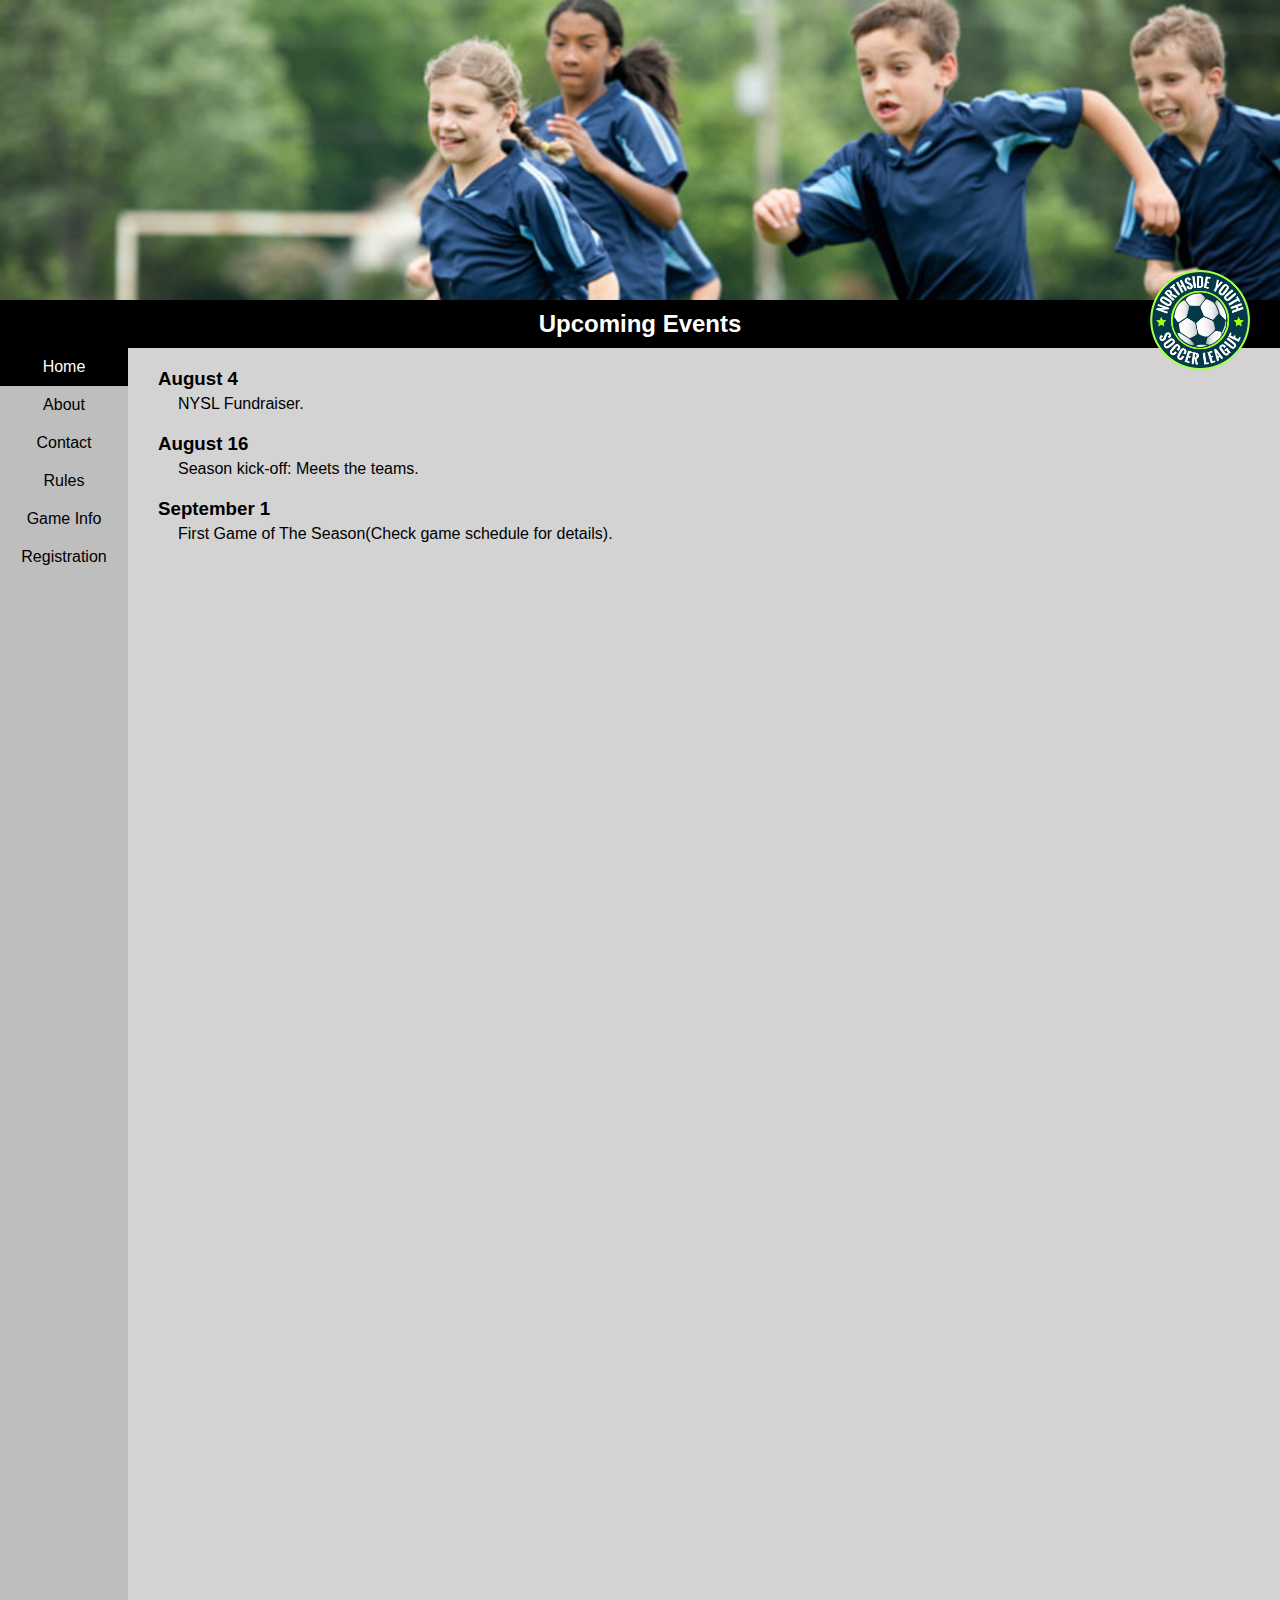
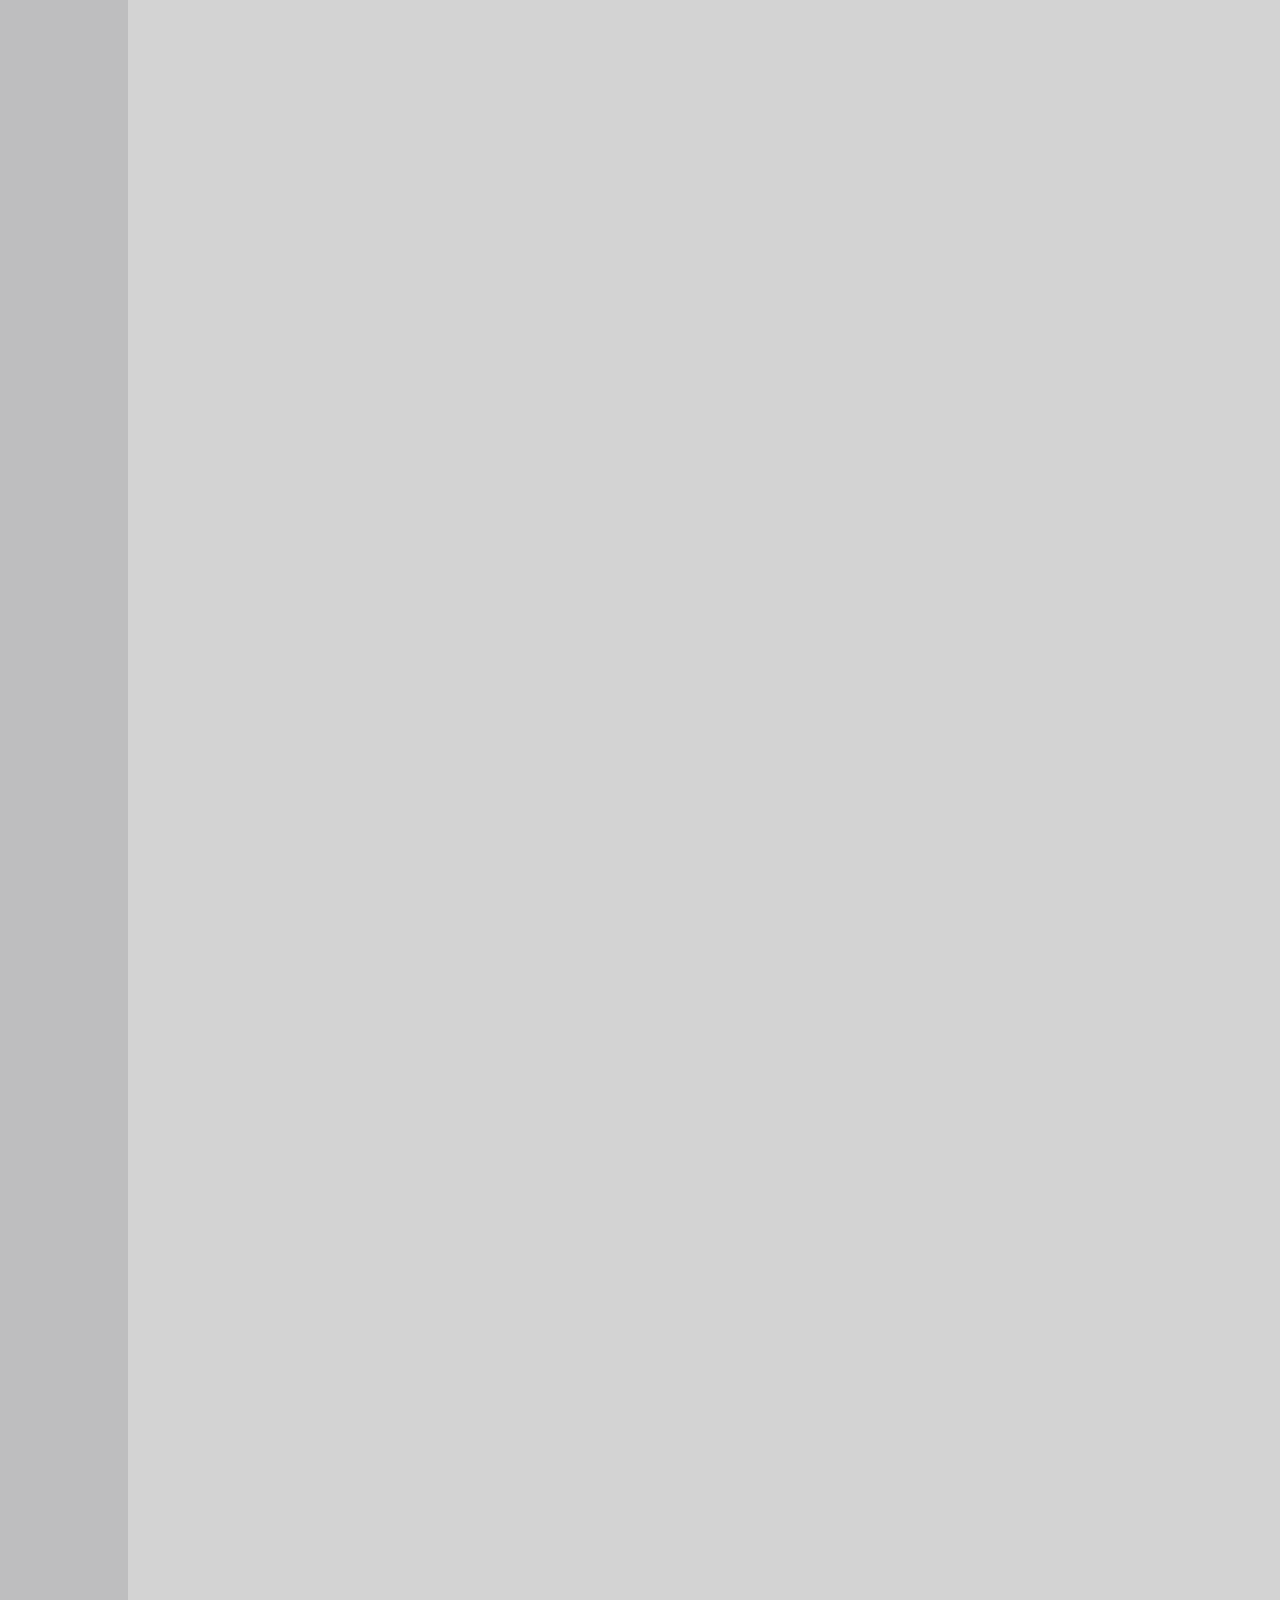
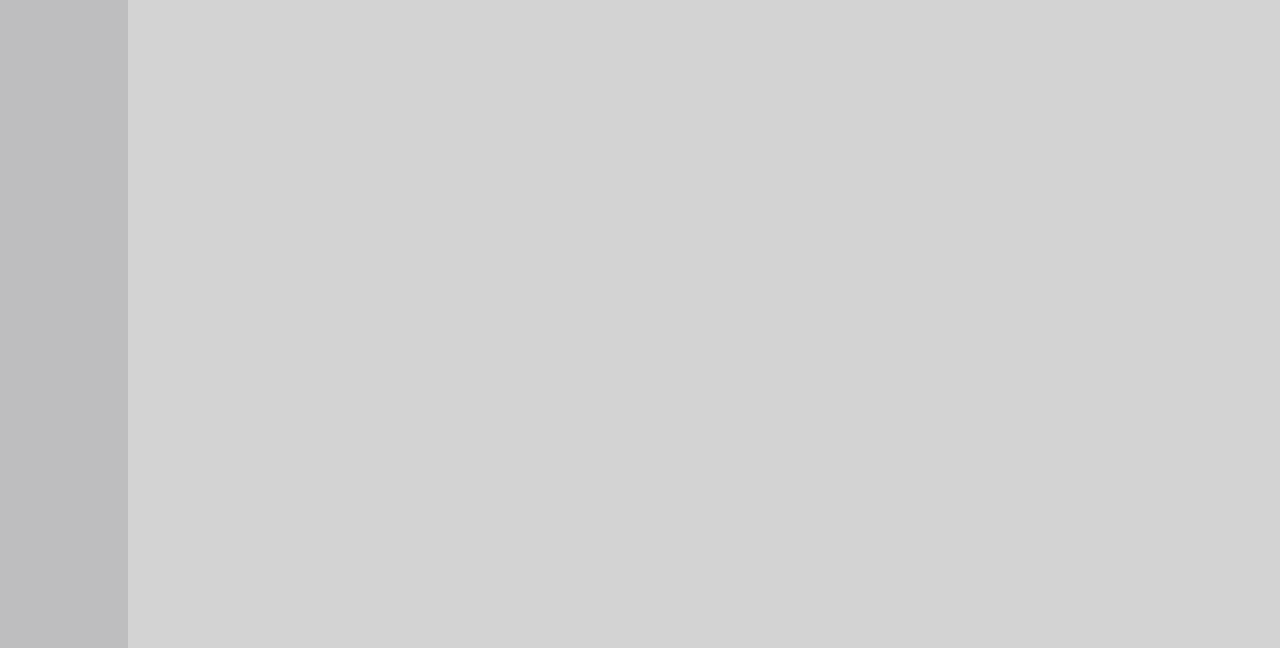
<file: index.html>
<!DOCTYPE html>
<html lang="en">

<head>
  <meta charset="UTF-8" />
  <title>NYSL Home</title>
  <link rel="stylesheet" href="styles/nysl_1.css" />
</head>

<body>
  <div id="contenedor">
    <h1>Northside Youth Soccer League</h1>

    <header>
      <!-- la imagen se agrega mediante CSS -->
    </header>

    <h2>Upcoming Events</h2>

    <img id="logo" src="img/logo.png" alt="NYSL logo" />

    <nav>
      <a href="#" id="bloque-actual">Home</a>
      <a href="about.html">About</a>
      <a href="contact.html">Contact</a>
      <a href="rules.html">Rules</a>
      <a href="game_info.html">Game Info</a>
      <a href="registration.html">Registration</a>
    </nav>

    <section class="contenido-derecho">
      <h3>August 4</h3>
      <p class="lpadding">NYSL Fundraiser.</p>
      <h3>August 16</h3>
      <p class="lpadding">Season kick-off: Meets the teams.</p>
      <h3>September 1</h3>
      <p class="lpadding">
        First Game of The Season(Check game schedule for details).
      </p>
    </section>
  </div>
</body>

</html>
</file>
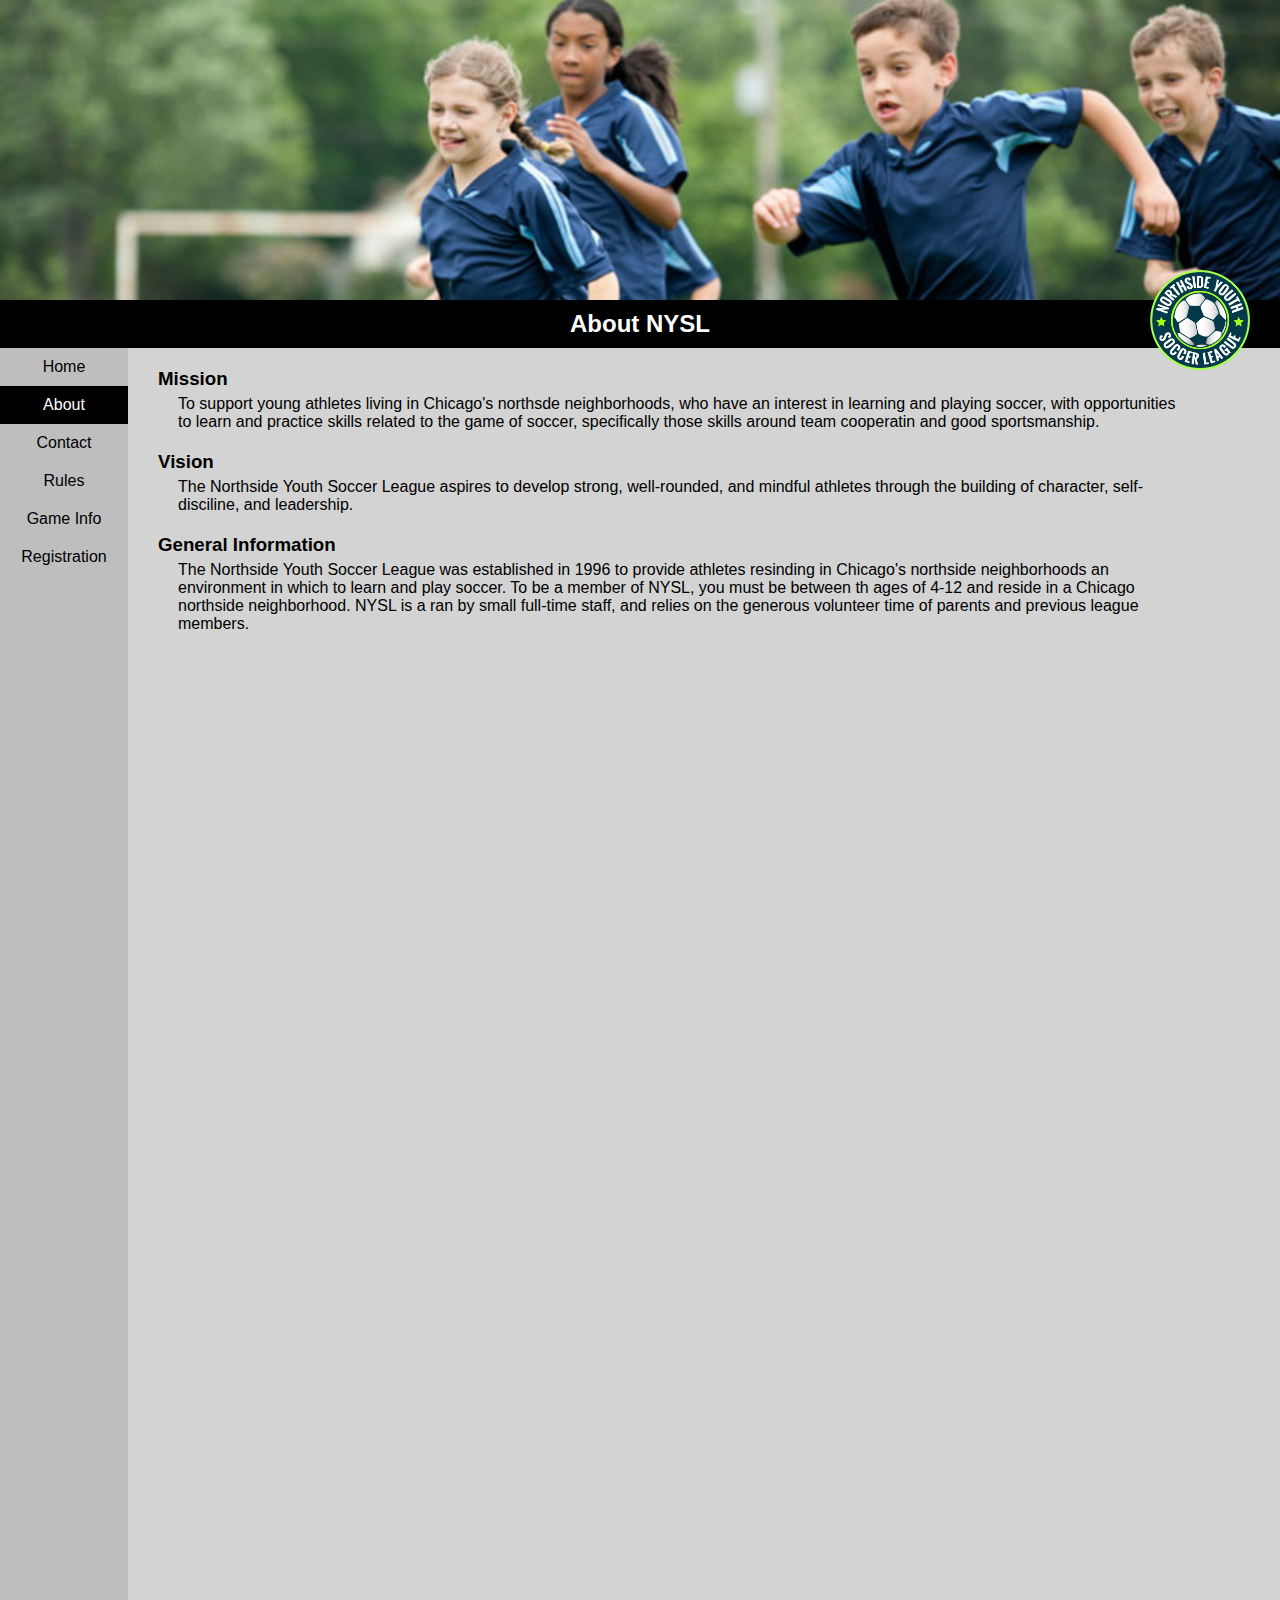
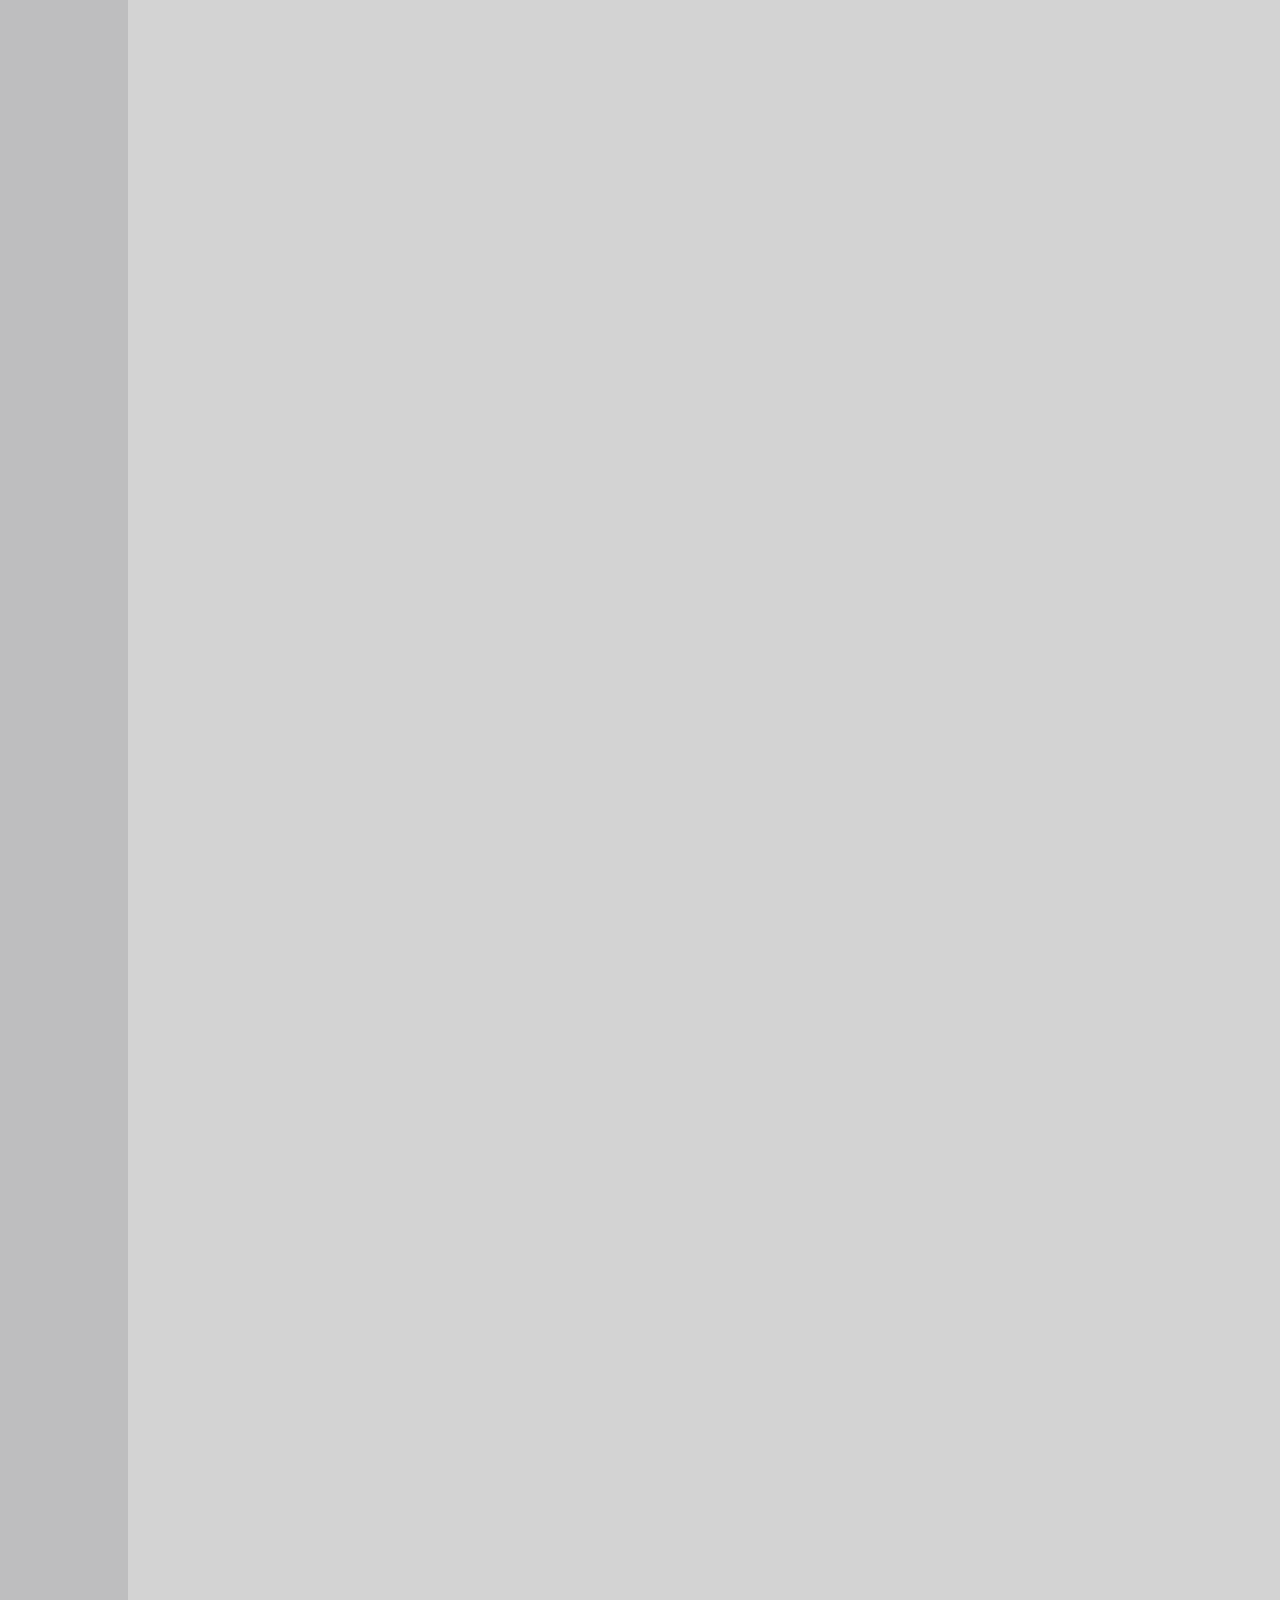
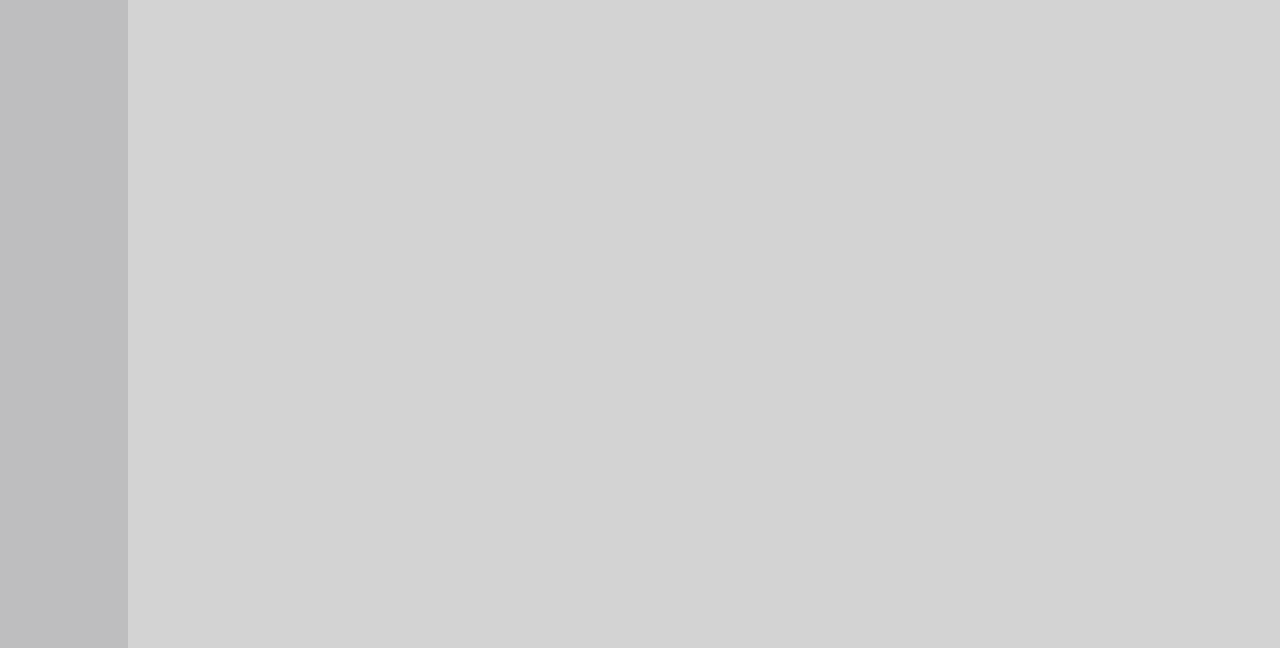
<file: about.html>
<!DOCTYPE html>
<html lang="en">

<head>
  <meta charset="UTF-8" />
  <title>About</title>
  <link rel="stylesheet" href="styles/nysl_1.css" />
</head>

<body>
  <div id="contenedor">
    <h1>Northside Youth Soccer League</h1>

    <header>
      <!-- la imagen se agrega mediante CSS -->
    </header>

    <h2>About NYSL</h2>

    <img id="logo" src="img/logo.png" alt="NYSL logo" />

    <nav>
      <a href="index.html">Home</a>
      <a href="#" id="bloque-actual">About</a>
      <a href="contact.html">Contact</a>
      <a href="rules.html">Rules</a>
      <a href="game_info.html">Game Info</a>
      <a href="registration.html">Registration</a>
    </nav>

    <section class="contenido-derecho">
      <h3>Mission</h3>
      <p class="lpadding">
        To support young athletes living in Chicago's northsde neighborhoods,
        who have an interest in learning and playing soccer, with
        opportunities to learn and practice skills related to the game of
        soccer, specifically those skills around team cooperatin and good
        sportsmanship.
      </p>

      <h3>Vision</h3>
      <p class="lpadding">
        The Northside Youth Soccer League aspires to develop strong,
        well-rounded, and mindful athletes through the building of character,
        self-disciline, and leadership.
      </p>

      <h3>General Information</h3>
      <p class="lpadding">
        The Northside Youth Soccer League was established in 1996 to provide
        athletes resinding in Chicago's northside neighborhoods an environment
        in which to learn and play soccer. To be a member of NYSL, you must be
        between th ages of 4-12 and reside in a Chicago northside
        neighborhood. NYSL is a ran by small full-time staff, and relies on
        the generous volunteer time of parents and previous league members.
      </p>
    </section>
  </div>
</body>

</html>
</file>
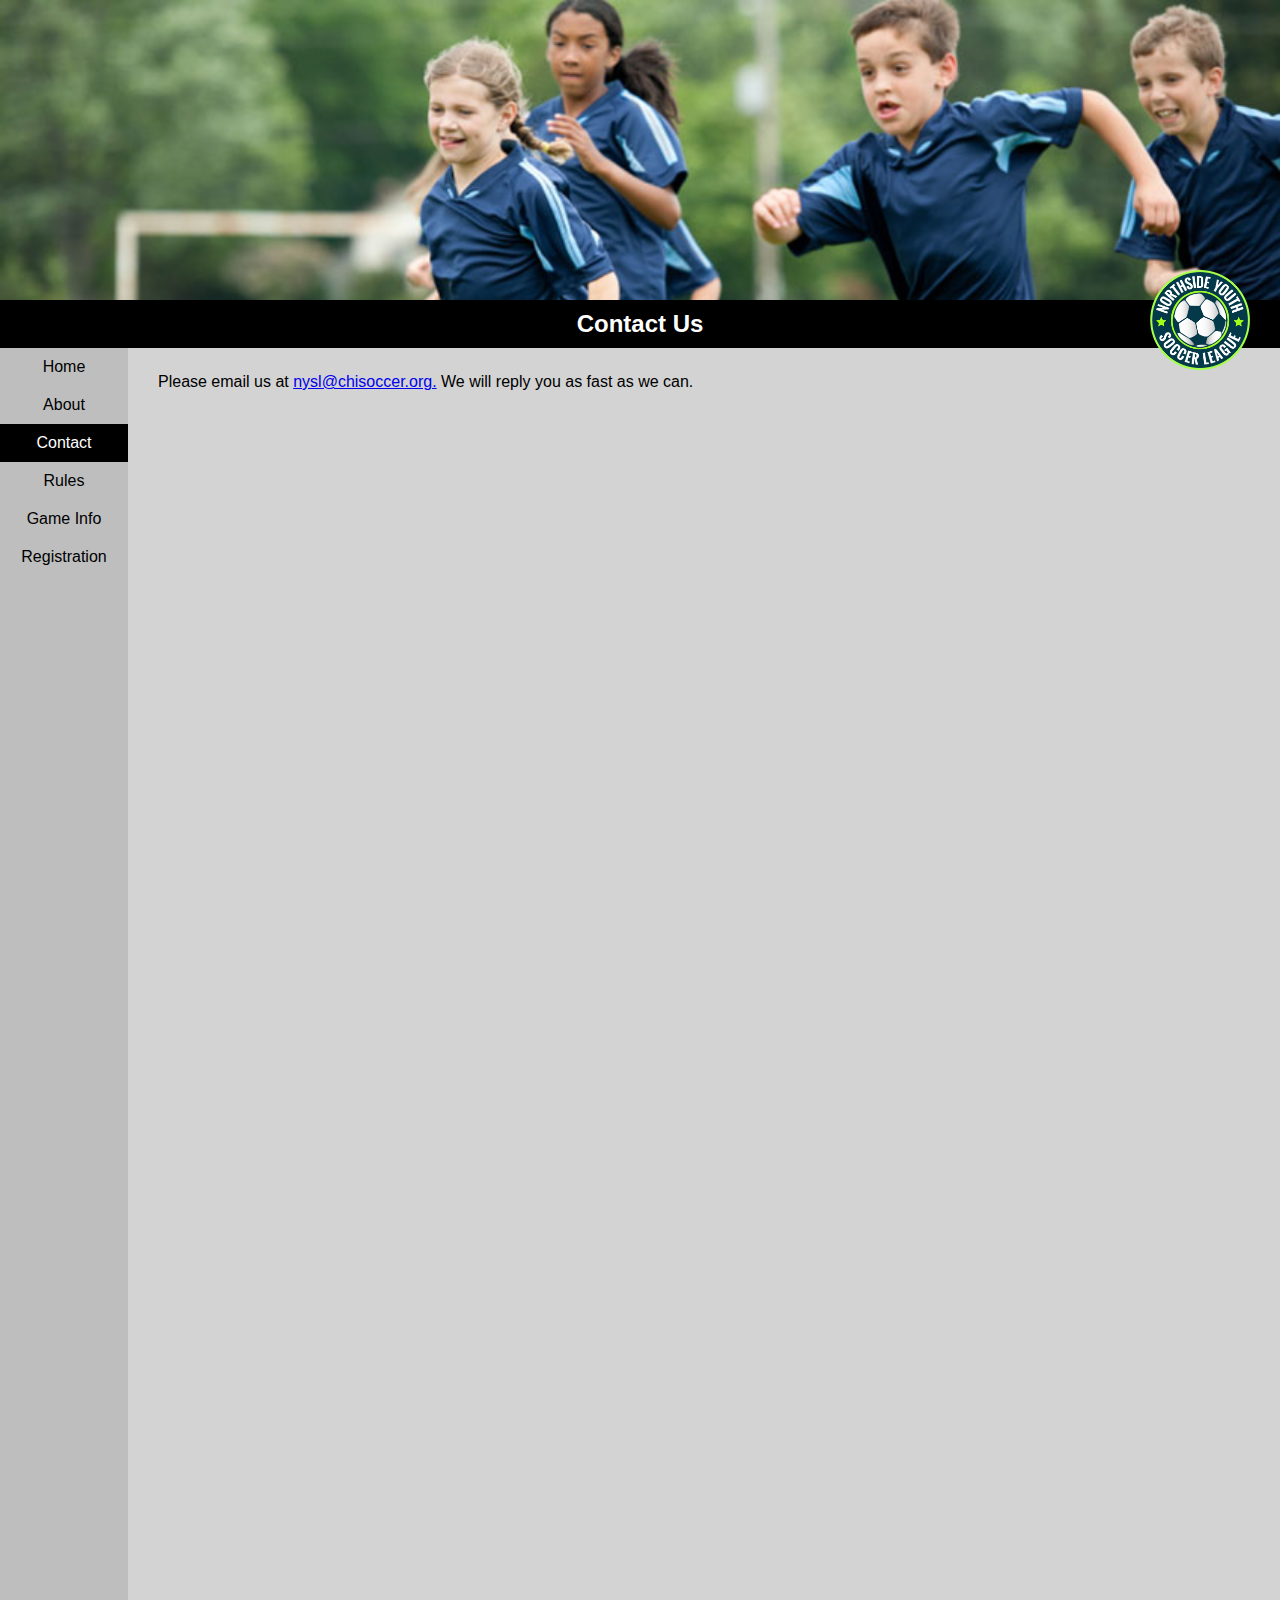
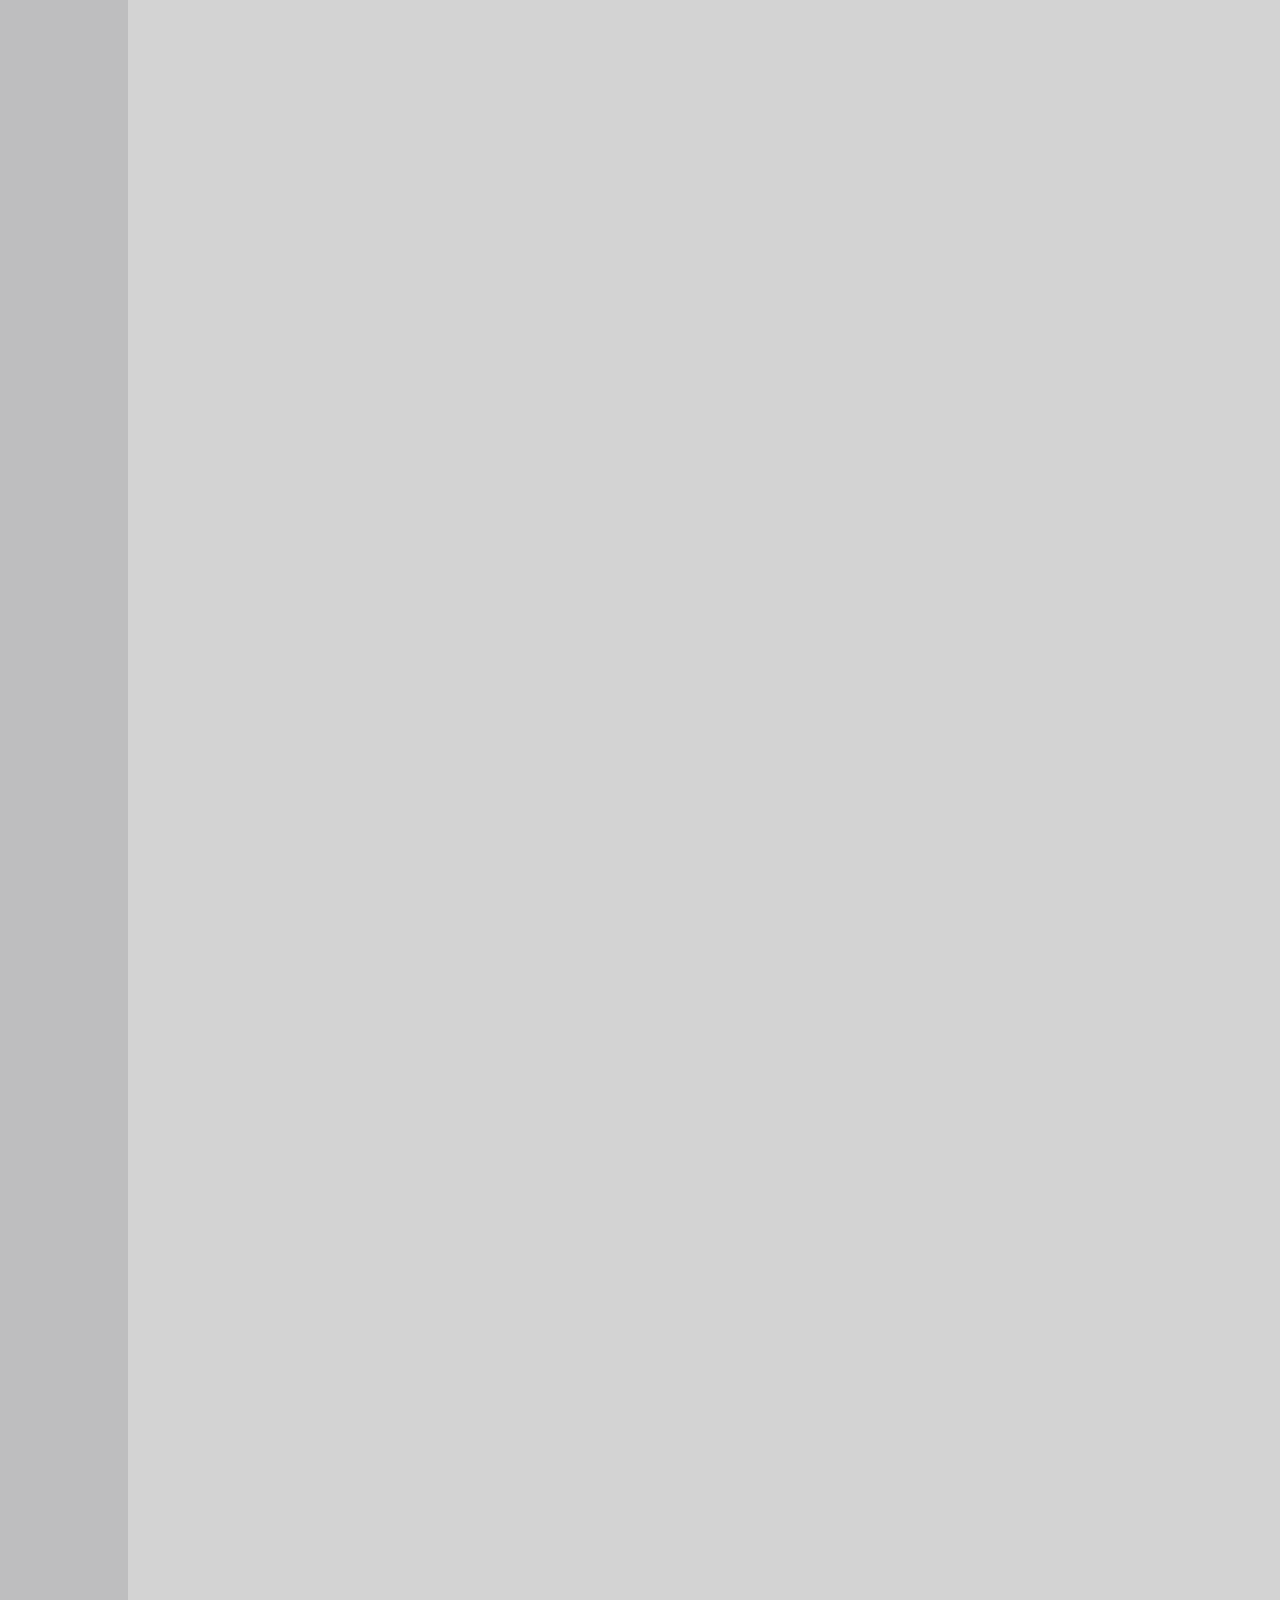
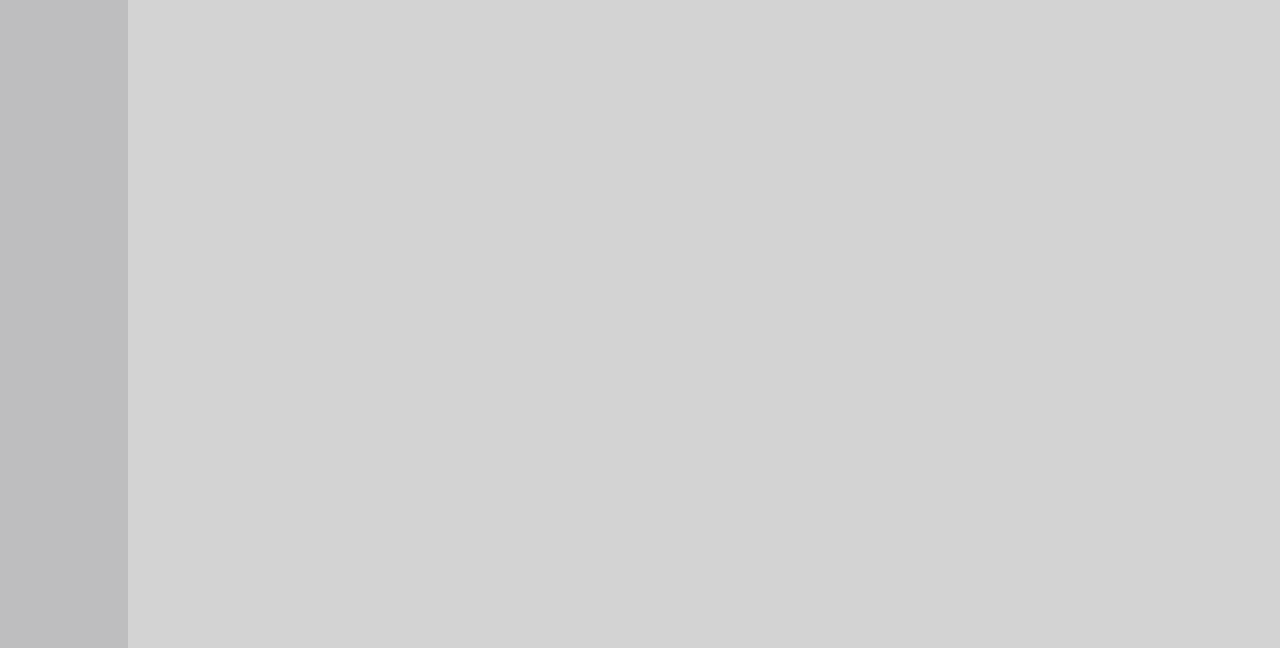
<file: contact.html>
<!DOCTYPE html>
<html lang="en">

<head>
  <meta charset="UTF-8" />
  <title>Contact</title>
  <link rel="stylesheet" href="styles/nysl_1.css" />
</head>

<body>
  <div id="contenedor">
    <h1>Northside Youth Soccer League</h1>

    <header>
      <!-- la imagen se agrega mediante CSS -->
    </header>

    <h2>Contact Us</h2>

    <img id="logo" src="img/logo.png" alt="NYLS logo" />

    <nav>
      <a href="index.html">Home</a>
      <a href="about.html">About</a>
      <a href="#" id="bloque-actual">Contact</a>
      <a href="rules.html">Rules</a>
      <a href="game_info.html">Game Info</a>
      <a href="registration.html">Registration</a>
    </nav>

    <div class="contenido-derecho">
      <p class="top-margin">
        Please email us at
        <a href="mailto:nysl@chisoccer.org">nysl@chisoccer.org.</a> We will
        reply you as fast as we can.
      </p>
    </div>
  </div>
</body>

</html>
</file>
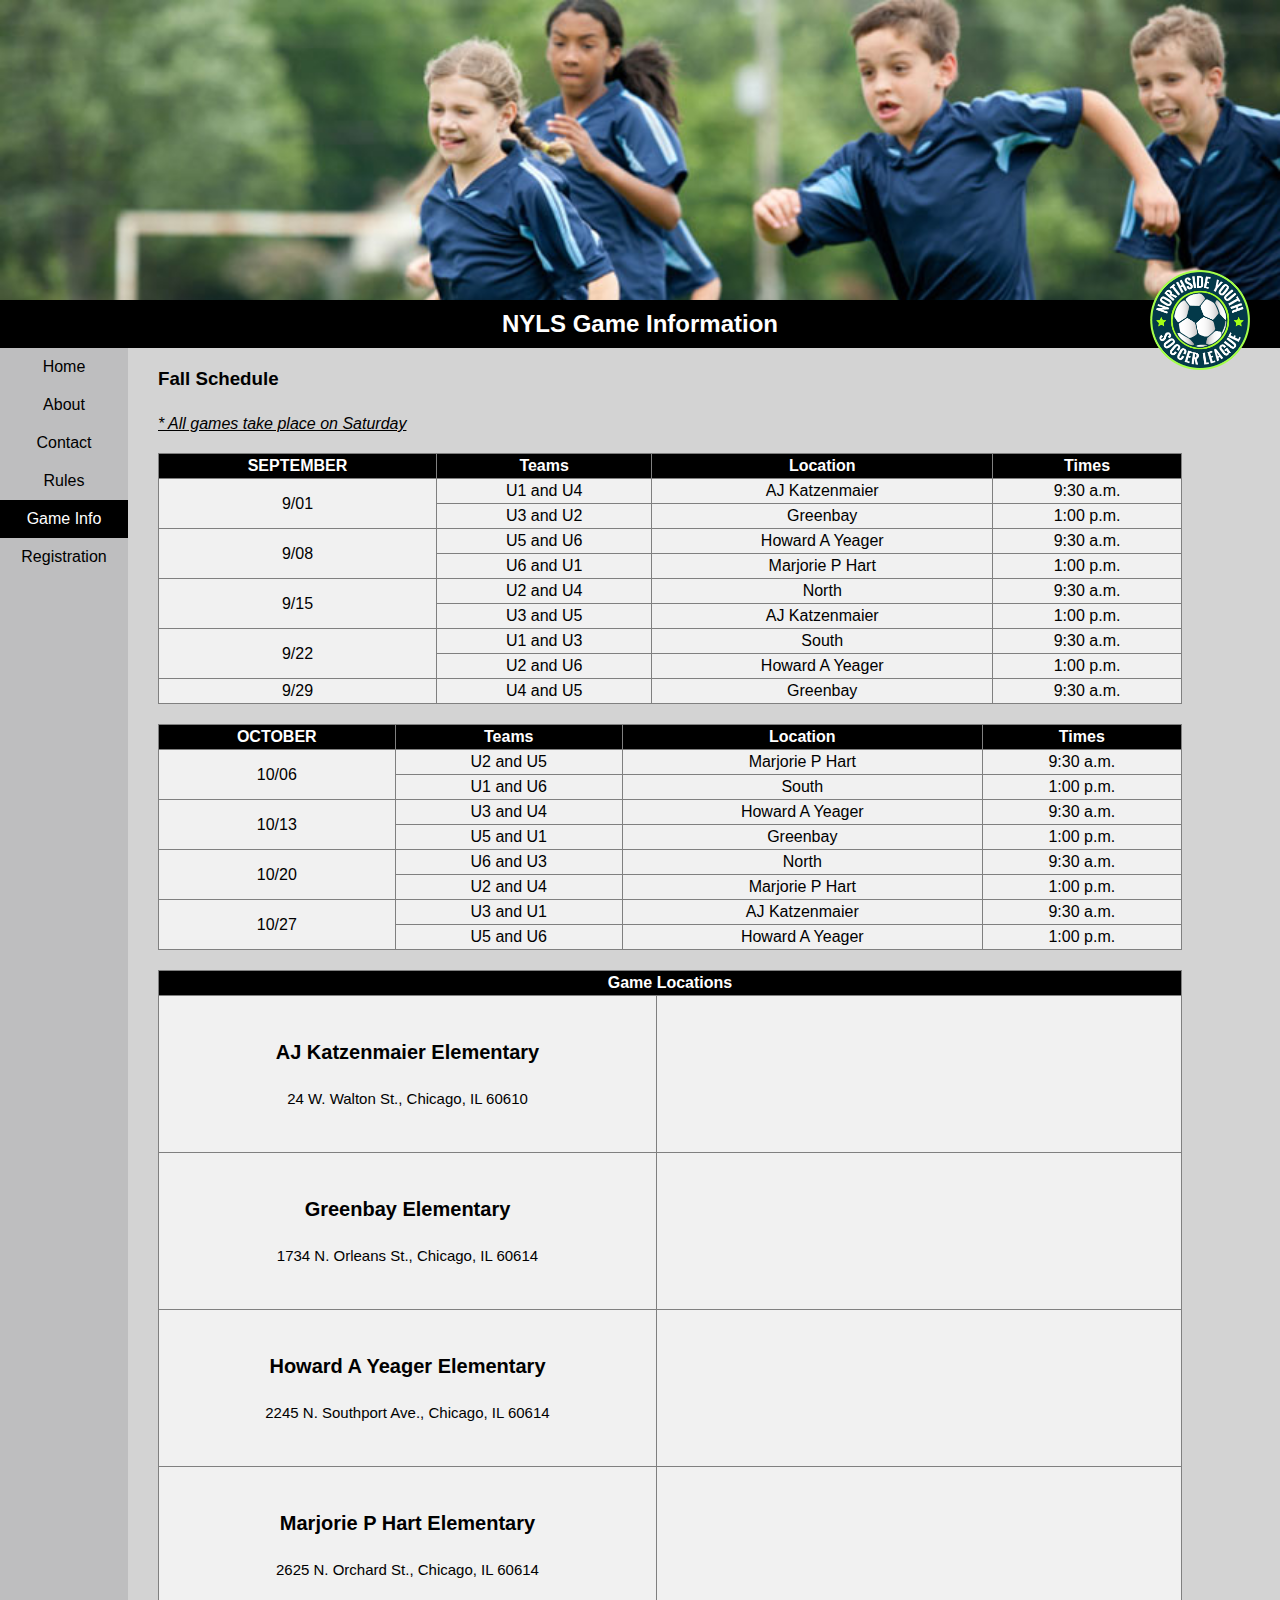
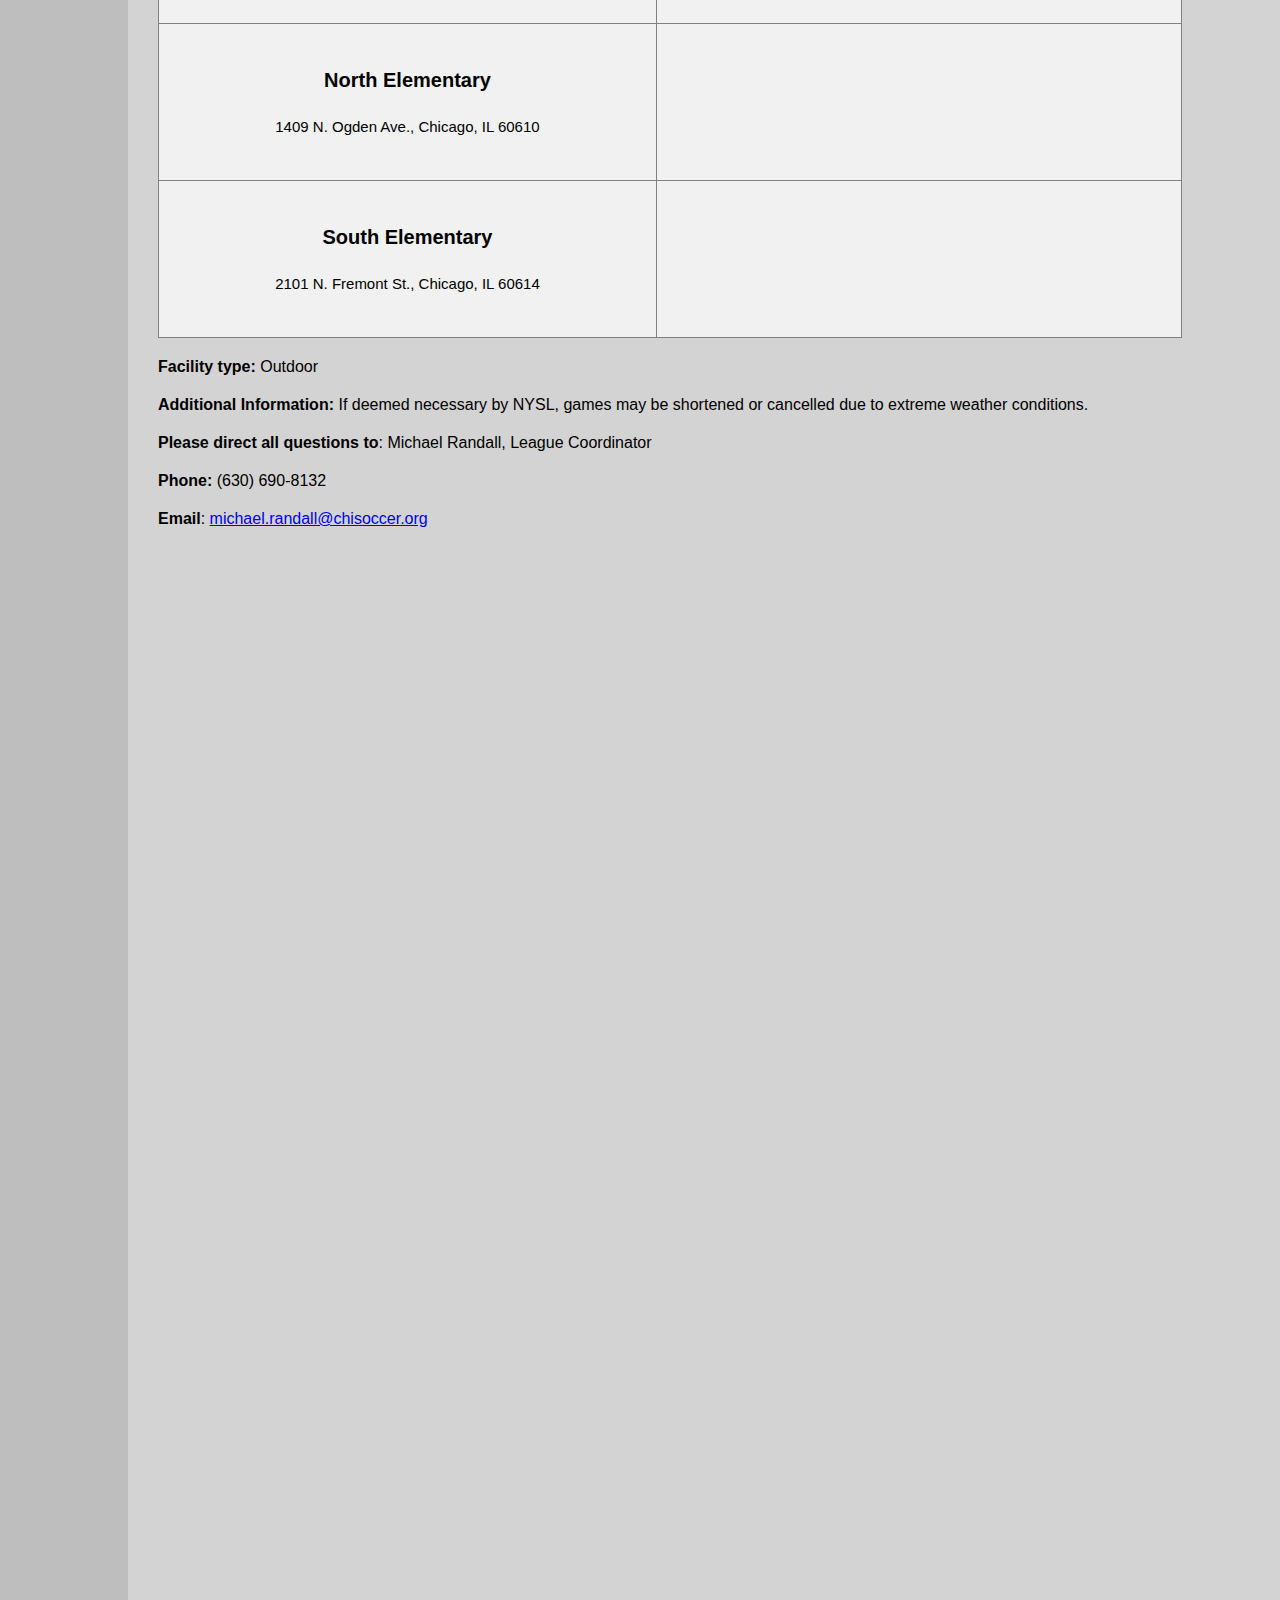
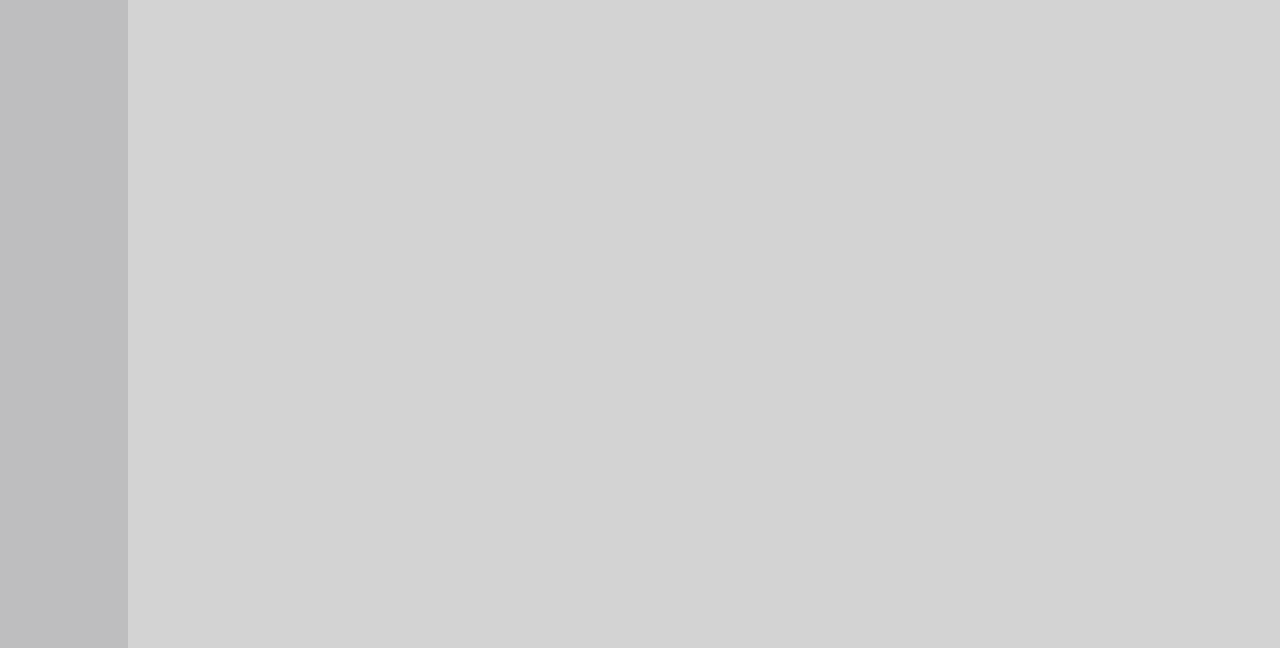
<file: game_info.html>
<!DOCTYPE html>
<html lang="en">

<head>
  <meta charset="UTF-8" />
  <title>Game Information</title>
  <link rel="stylesheet" href="styles/nysl_1.css" />
</head>

<body>
  <div id="contenedor">
    <h1>Northside Youth Soccer League</h1>

    <header>
      <!-- la imagen se agrega mediante CSS -->
    </header>

    <h2>NYLS Game Information</h2>

    <img id="logo" src="img/logo.png" alt="NYSL logo" />

    <nav>
      <a href="index.html">Home</a>
      <a href="about.html">About</a>
      <a href="contact.html">Contact</a>
      <a href="rules.html">Rules</a>
      <a href="#" id="bloque-actual">Game Info</a>
      <a href="registration.html">Registration</a>
    </nav>

    <section class="contenido-derecho">
      <h3>Fall Schedule</h3>

      <p class="underline italic top-margin">
        * All games take place on Saturday
      </p>

      <table class="tabla-horarios">
        <thead>
          <tr class="fila-principal">
            <th class="texto-negrita">SEPTEMBER</th>
            <th class="texto-negrita">Teams</th>
            <th class="texto-negrita">Location</th>
            <th class="texto-negrita">Times</th>
          </tr>
        </thead>

        <tbody>
          <tr>
            <td rowspan="2">9/01</td>
            <td>U1 and U4</td>
            <td>AJ Katzenmaier</td>
            <td>9:30 a.m.</td>
          </tr>

          <tr>
            <td>U3 and U2</td>
            <td>Greenbay</td>
            <td>1:00 p.m.</td>
          </tr>

          <tr>
            <td rowspan="2">9/08</td>
            <td>U5 and U6</td>
            <td>Howard A Yeager</td>
            <td>9:30 a.m.</td>
          </tr>

          <tr>
            <td>U6 and U1</td>
            <td>Marjorie P Hart</td>
            <td>1:00 p.m.</td>
          </tr>

          <tr>
            <td rowspan="2">9/15</td>
            <td>U2 and U4</td>
            <td>North</td>
            <td>9:30 a.m.</td>
          </tr>

          <tr>
            <td>U3 and U5</td>
            <td>AJ Katzenmaier</td>
            <td>1:00 p.m.</td>
          </tr>

          <tr>
            <td rowspan="2">9/22</td>
            <td>U1 and U3</td>
            <td>South</td>
            <td>9:30 a.m.</td>
          </tr>

          <tr>
            <td>U2 and U6</td>
            <td>Howard A Yeager</td>
            <td>1:00 p.m.</td>
          </tr>

          <tr>
            <td>9/29</td>
            <td>U4 and U5</td>
            <td>Greenbay</td>
            <td>9:30 a.m.</td>
          </tr>
        </tbody>
      </table>

      <table class="tabla-horarios">
        <thead>
          <tr class="fila-principal">
            <th class="texto-negrita">OCTOBER</th>
            <th class="texto-negrita">Teams</th>
            <th class="texto-negrita">Location</th>
            <th class="texto-negrita">Times</th>
          </tr>
        </thead>

        <tbody>
          <tr>
            <td rowspan="2">10/06</td>
            <td>U2 and U5</td>
            <td>Marjorie P Hart</td>
            <td>9:30 a.m.</td>
          </tr>

          <tr>
            <td>U1 and U6</td>
            <td>South</td>
            <td>1:00 p.m.</td>
          </tr>

          <tr>
            <td rowspan="2">10/13</td>
            <td>U3 and U4</td>
            <td>Howard A Yeager</td>
            <td>9:30 a.m.</td>
          </tr>

          <tr>
            <td>U5 and U1</td>
            <td>Greenbay</td>
            <td>1:00 p.m.</td>
          </tr>

          <tr>
            <td rowspan="2">10/20</td>
            <td>U6 and U3</td>
            <td>North</td>
            <td>9:30 a.m.</td>
          </tr>

          <tr>
            <td>U2 and U4</td>
            <td>Marjorie P Hart</td>
            <td>1:00 p.m.</td>
          </tr>

          <tr>
            <td rowspan="2">10/27</td>
            <td>U3 and U1</td>
            <td>AJ Katzenmaier</td>
            <td>9:30 a.m.</td>
          </tr>

          <tr>
            <td>U5 and U6</td>
            <td>Howard A Yeager</td>
            <td>1:00 p.m.</td>
          </tr>
        </tbody>
      </table>

      <table id="tabla-ubicaciones">
        <thead>
          <tr class="fila-principal">
            <th colspan="2" class="texto-negrita">Game Locations</th>
          </tr>
        </thead>

        <tbody>
          <tr>
            <td>
              <h4 class="nombre-institucion">AJ Katzenmaier Elementary</h4>
              <div class="direccion-institucion">
                24 W. Walton St., Chicago, IL 60610
              </div>
            </td>
            <td class="celda-mapa">
              <iframe
                src="https://www.google.com/maps/embed?pb=!1m18!1m12!1m3!1d2969.6540604261604!2d-87.63123908508629!3d41.90029637200477!2m3!1f0!2f0!3f0!3m2!1i1024!2i768!4f13.1!3m3!1m2!1s0x880fd34e07f6bac3%3A0x68a82e5d59952c86!2s24+W+Walton+St%2C+Chicago%2C+IL+60610%2C+EE.+UU.!5e0!3m2!1ses-419!2sar!4v1553138763808"></iframe>
            </td>
          </tr>

          <tr>
            <td>
              <h4 class="nombre-institucion">Greenbay Elementary</h4>
              <div class="direccion-institucion">
                1734 N. Orleans St., Chicago, IL 60614
              </div>
            </td>
            <td class="celda-mapa">
              <iframe
                src="https://www.google.com/maps/embed?pb=!1m18!1m12!1m3!1d2969.0258843688616!2d-87.64002798455778!3d41.91380227921926!2m3!1f0!2f0!3f0!3m2!1i1024!2i768!4f13.1!3m3!1m2!1s0x880fd34073f306a3%3A0x9e1726bbf8f23f0e!2s1734+N+Orleans+St%2C+Chicago%2C+IL+60614%2C+EE.+UU.!5e0!3m2!1ses-419!2sar!4v1553178372307"></iframe>
            </td>
          </tr>

          <tr>
            <td>
              <h4 class="nombre-institucion">Howard A Yeager Elementary</h4>
              <div class="direccion-institucion">2245 N. Southport Ave., Chicago, IL 60614</div>
            </td>
            <td class="celda-mapa">
              <iframe
                src="https://www.google.com/maps/embed?pb=!1m18!1m12!1m3!1d2968.5854973846813!2d-87.6651145850855!3d41.92326857056622!2m3!1f0!2f0!3f0!3m2!1i1024!2i768!4f13.1!3m3!1m2!1s0x880fd2e37f9b8d2d%3A0x62ad8b907dd755d6!2s2245+N+Southport+Ave%2C+Chicago%2C+IL+60614%2C+EE.+UU.!5e0!3m2!1ses-419!2sar!4v1553179493257"></iframe>
            </td>
          </tr>

          <tr>
            <td>
              <h4 class="nombre-institucion">Marjorie P Hart Elementary</h4>
              <div class="direccion-institucion">2625 N. Orchard St., Chicago, IL 60614</div>
            </td>
            <td class="celda-mapa">
              <iframe
                src="https://www.google.com/maps/embed?pb=!1m18!1m12!1m3!1d2968.2917289530865!2d-87.64808628508527!3d41.929582270170734!2m3!1f0!2f0!3f0!3m2!1i1024!2i768!4f13.1!3m3!1m2!1s0x880fd30f2630e551%3A0x3e719e44a5cef714!2s2625+N+Orchard+St%2C+Chicago%2C+IL+60614%2C+EE.+UU.!5e0!3m2!1ses-419!2sar!4v1553179562450"></iframe>
            </td>
          </tr>

          <tr>
            <td>
              <h4 class="nombre-institucion">North Elementary</h4>
              <div class="direccion-institucion">1409 N. Ogden Ave., Chicago, IL 60610</div>
            </td>
            <td class="celda-mapa">
              <iframe
                src="https://www.google.com/maps/embed?pb=!1m18!1m12!1m3!1d2099.6294150299022!2d-87.64667522093178!3d41.90738469161368!2m3!1f0!2f0!3f0!3m2!1i1024!2i768!4f13.1!3m3!1m2!1s0x0%3A0x5736e62f19086c62!2sNorth+Elementary!5e0!3m2!1ses-419!2sar!4v1553387134252"></iframe>
            </td>
          </tr>

          <tr>
            <td>
              <h4 class="nombre-institucion">South Elementary</h4>
              <div class="direccion-institucion">2101 N. Fremont St., Chicago, IL 60614</div>
            </td>
            <td class="celda-mapa">
              <iframe
                src="https://www.google.com/maps/embed?pb=!1m18!1m12!1m3!1d2968.747764826565!2d-87.65355538508562!3d41.91978077078474!2m3!1f0!2f0!3f0!3m2!1i1024!2i768!4f13.1!3m3!1m2!1s0x880fd3196fb41dc7%3A0x970be7f7d6336df5!2s2101+N+Fremont+St%2C+Chicago%2C+IL+60614%2C+EE.+UU.!5e0!3m2!1ses-419!2sar!4v1553179787348"></iframe>
            </td>
          </tr>
        </tbody>
      </table>

      <div id="game-info-inferior">
        <p><span class="texto-negrita">Facility type:</span> Outdoor</p>

        <p>
          <span class="texto-negrita">Additional Information:</span> If deemed
          necessary by NYSL, games may be shortened or cancelled due to
          extreme weather conditions.
        </p>

        <p>
          <span class="texto-negrita">Please direct all questions to</span>:
          Michael Randall, League Coordinator
        </p>

        <p><span class="texto-negrita">Phone:</span> (630) 690-8132</p>
        <p>
          <span class="texto-negrita">Email</span>:
          <a href="mailto:michael.randll@chisoccer.org">michael.randall@chisoccer.org</a>
        </p>
      </div>
    </section>
  </div>
</body>

</html>
</file>
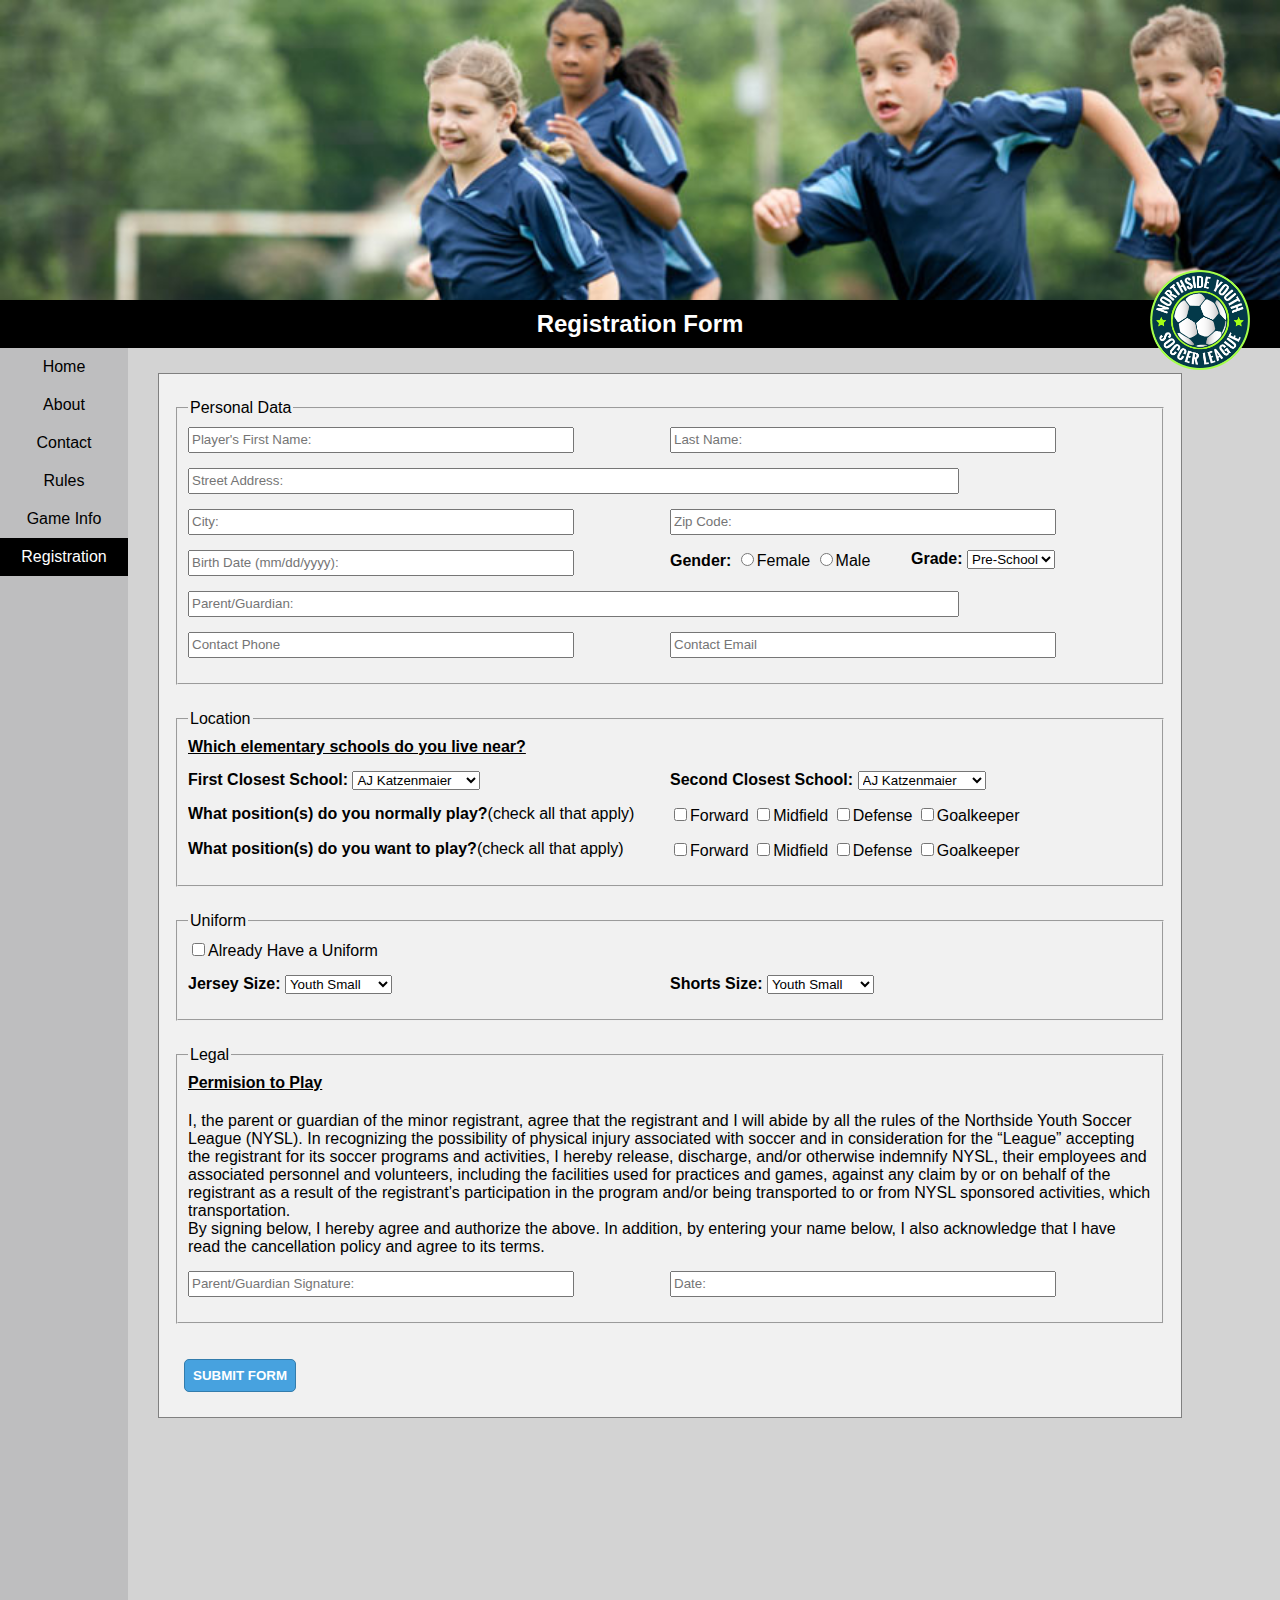
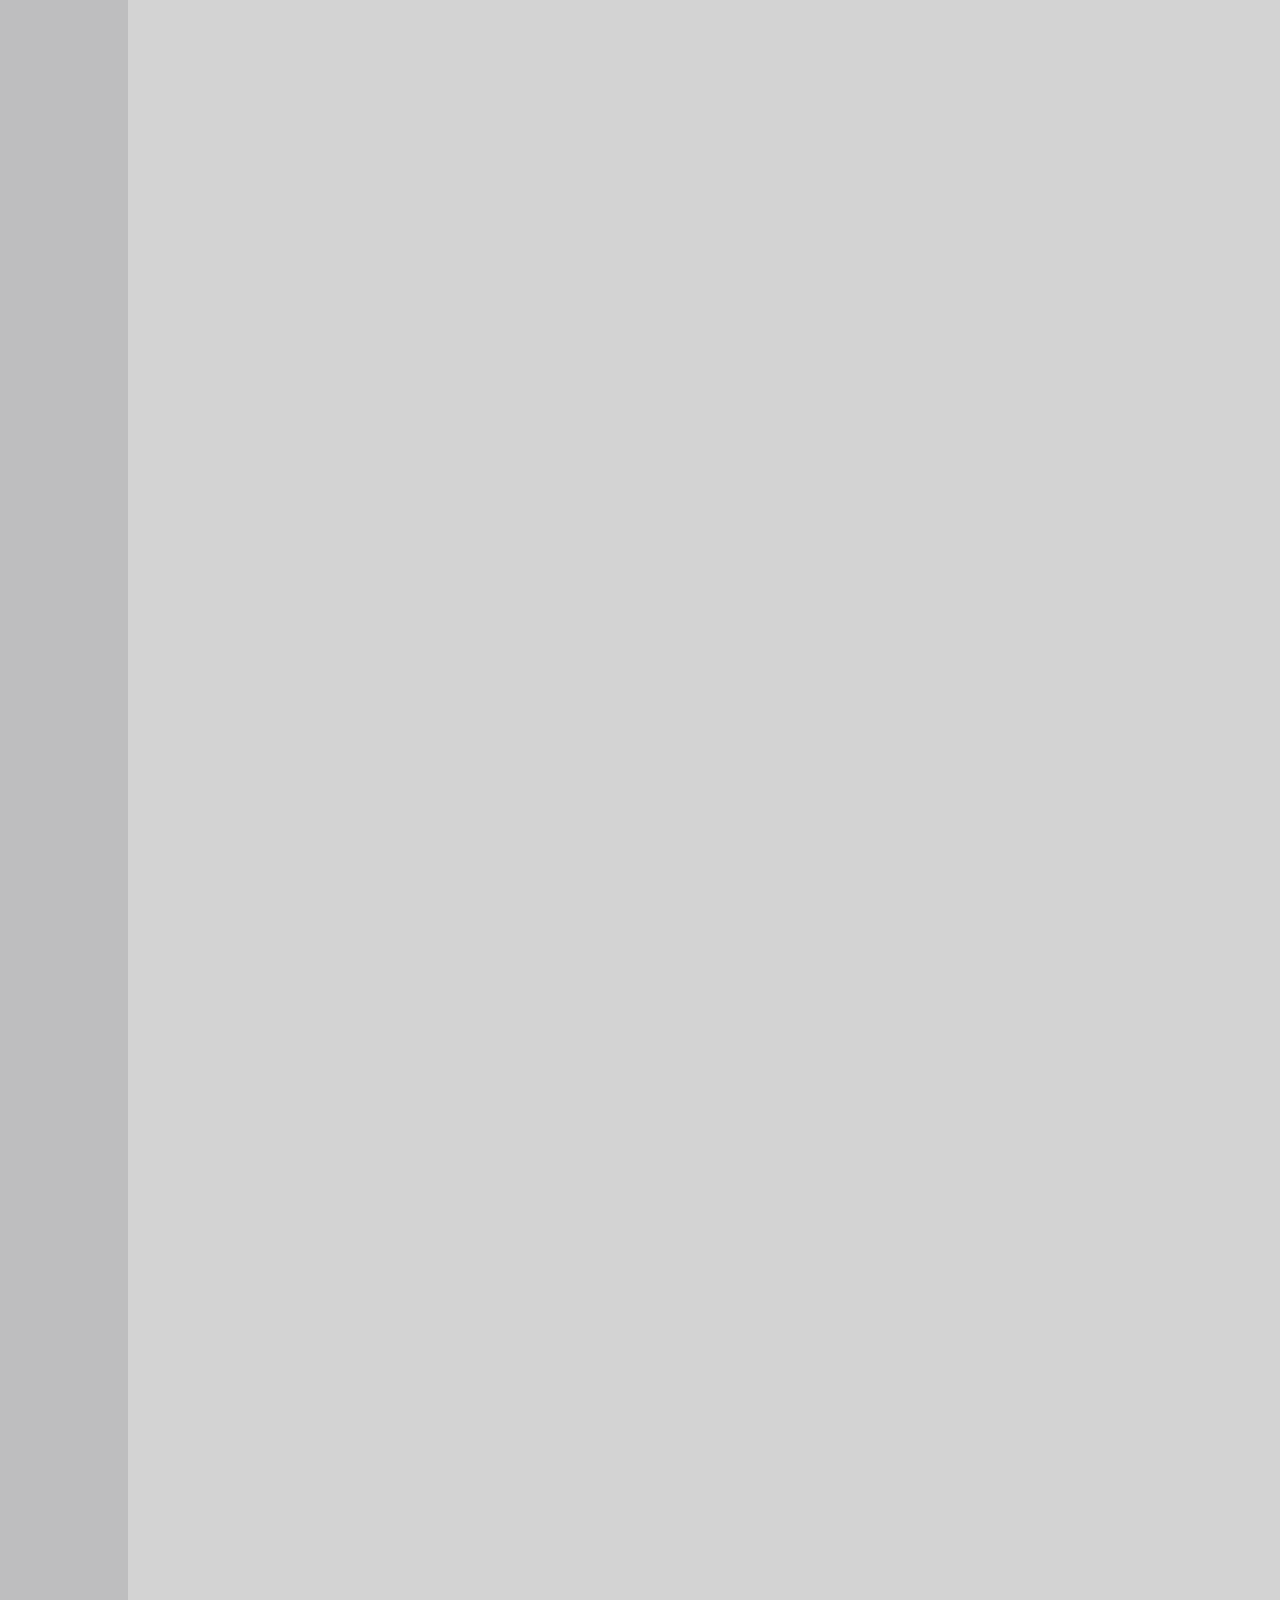
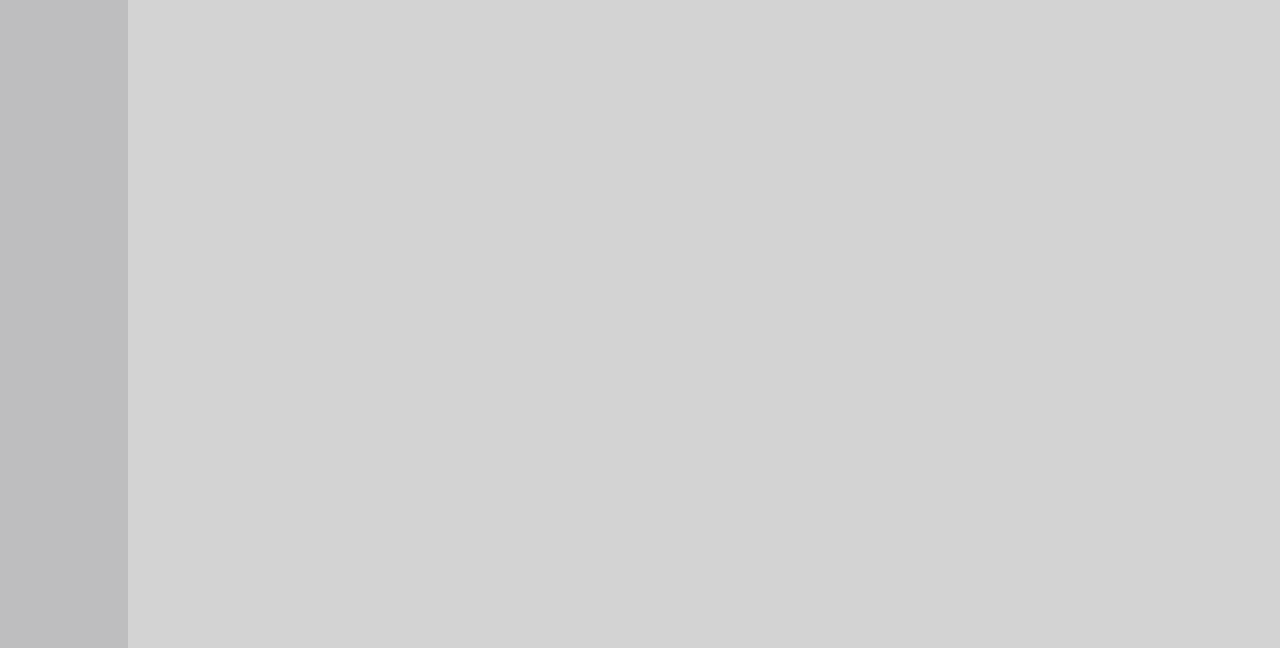
<file: registration.html>
<!DOCTYPE html>
<html lang="en">

<head>
  <meta charset="UTF-8">
  <title>Registration Form</title>
  <link rel="stylesheet" href="styles/nysl_1.css">
</head>

<body>
  <div id="contenedor">

    <h1>Northside Youth Soccer League</h1>

    <header>
      <!-- la imagen se agrega mediante CSS -->
    </header>

    <h2>Registration Form</h2>

    <img id="logo" src="img/logo.png" alt="NYSL logo">

    <nav>
      <a href="index.html">Home</a>
      <a href="about.html">About</a>
      <a href="contact.html">Contact</a>
      <a href="rules.html">Rules</a>
      <a href="game_info.html">Game Info</a>
      <a href="#" id="bloque-actual">Registration</a>
    </nav>

    <div class="contenido-derecho">
      <div id="form-container" class="top-margin">
        <form class="top-margin" action="show_data.html" method="GET" target="_blank">

          <fieldset>
            <legend>Personal Data</legend>
            <div class="row">
              <div class="col-50">
                <input type="text" name="fname" placeholder="Player's First Name:">
              </div>

              <div class="col-50">
                <input type="text" name="lname" placeholder="Last Name:">
              </div>
            </div>

            <div class="row">
              <div class="col-100">
                <input type="text" name="straddress" placeholder="Street Address:">
              </div>
            </div>

            <div class="row">
              <div class="col-50">
                <input type="text" name="city" placeholder="City:">
              </div>

              <div class="col-50">
                <input type="text" name="zip" placeholder="Zip Code:">
              </div>
            </div>

            <div class="row">
              <div class="col-50">
                <input type="text" name="bdate" placeholder="Birth Date (mm/dd/yyyy):">
              </div>

              <div class="col-25">
                <span class="texto-negrita">Gender:</span>
                <input type="radio" name="genero" value="female">Female
                <input type="radio" name="genero" value="male">Male
              </div>

              <div class="col-25">
                <span class="texto-negrita">Grade:</span>
                <select name="grades">
                  <option value="pre-school">Pre-School</option>
                  <option value="1st">1st</option>
                  <option value="2nd">2nd</option>
                  <option value="3rd">3rd</option>
                  <option value="4th">4th</option>
                  <option value="5th">5th</option>
                </select>
              </div>
            </div>

            <div class="row">
              <div class="col-100">
                <input type="text" name="parent-guardian" placeholder="Parent/Guardian:">
              </div>
            </div>

            <div class="row">
              <div class="col-50">
                <input type="text" name="contact-phone" placeholder="Contact Phone">
              </div>

              <div class="col-50">
                <input type="text" name="contact-email" placeholder="Contact Email">
              </div>
            </div>
          </fieldset>

          <fieldset>
            <legend>Location</legend>
            <div class="row">
              <div class="col-100">
                <span class="texto-negrita underline bottom-margin">Which elementary schools do you live
                  near?</span>
              </div>
            </div>

            <div class="row">
              <div class="col-50">
                <label><span class="texto-negrita">First Closest School:</span>
                  <select name="closest-school">
                    <option value="aj-katzenmaier">AJ Katzenmaier</option>
                    <option value="marjorie-p-hart">Marjorie P Hart</option>
                    <option value="greenbay">Greenbay</option>
                    <option value="north-elementary">North Elementary</option>
                    <option value="howard-a-yeager">Howard A Yeager</option>
                    <option value="south-elementary">South Elementary</option>
                  </select>
                </label>
              </div>

              <div class="col-50">
                <label><span class="texto-negrita">Second Closest School:</span>
                  <select name="2nd-closest-school">
                    <option value="aj-katzenmaier">AJ Katzenmaier</option>
                    <option value="marjorie-p-hart">Marjorie P Hart</option>
                    <option value="greenbay">Greenbay</option>
                    <option value="north-elementary">North Elementary</option>
                    <option value="howard-a-yeager">Howard A Yeager</option>
                    <option value="south-elementary">South Elementary</option>
                  </select>
                </label>
              </div>
            </div>

            <div class=row>
              <div class="col-50">
                <span class="texto-negrita">What position(s) do you normally play?</span>(check all that apply)
              </div>

              <div class="col-50">
                <input type="checkbox" name="normal-forward">Forward
                <input type="checkbox" name="normal-midfield">Midfield
                <input type="checkbox" name="normal-defense">Defense
                <input type="checkbox" name="normal-goalkeeper">Goalkeeper
              </div>
            </div>

            <div class="row">
              <div class="col-50">
                <span class="texto-negrita">What position(s) do you want to play?</span>(check all that apply)
              </div>

              <div class="col-50">
                <input type="checkbox" name="want-forward">Forward
                <input type="checkbox" name="want-midfield">Midfield
                <input type="checkbox" name="want-defense">Defense
                <input type="checkbox" name="want-goalkeeper">Goalkeeper
              </div>
            </div>
          </fieldset>

          <fieldset>
            <legend>Uniform</legend>
            <div class="row">
              <div class="col-100">
                <input type="checkbox" name="uniform">Already Have a Uniform
              </div>
            </div>

            <div class="row">
              <div class="col-50">
                <label class="texto-negrita">
                  Jersey Size:
                  <select name="jersey-size">
                    <option value="youth-small">Youth Small</option>
                    <option value="youth-medium">Youth Medium</option>
                    <option value="youth-large">Youth Large</option>
                    <option value="small">Small</option>
                    <option value="medium">Medium</option>
                    <option value="large">Large</option>
                    <option value="extra-large">Extra-Large</option>
                  </select>
                </label>
              </div>
              <div class="col-50">
                <div class="col-50">
                  <label class="texto-negrita">
                    Shorts Size:
                    <select name="shorts-size">
                      <option value="youth-small">Youth Small</option>
                      <option value="youth-medium">Youth Medium</option>
                      <option value="youth-large">Youth Large</option>
                      <option value="small">Small</option>
                      <option value="medium">Medium</option>
                      <option value="large">Large</option>
                      <option value="extra-large">Extra-Large</option>
                    </select>
                  </label>
                </div>
              </div>
            </div>

          </fieldset>

          <fieldset>
            <legend>Legal</legend>
            <div class="row">
              <div class="col-100">
                <span class="texto-negrita underline block-display bottom-margin">Permision to Play</span>
                <p>I, the parent or guardian of the minor registrant, agree that the registrant and I will abide by all
                  the
                  rules of the Northside Youth
                  Soccer League (NYSL). In recognizing the possibility of physical injury associated with soccer and in
                  consideration for the “League”
                  accepting the registrant for its soccer programs and activities, I hereby release, discharge, and/or
                  otherwise indemnify NYSL, their
                  employees and associated personnel and volunteers, including the facilities used for practices and
                  games,
                  against any claim by or
                  on behalf of the registrant as a result of the registrant’s participation in the program and/or being
                  transported to or from NYSL
                  sponsored activities, which transportation.</p>
                <p>
                  By signing below, I hereby agree and authorize the above. In addition, by entering your name below,
                  I also acknowledge that I have read the
                  cancellation policy and agree to its terms.
                </p>
              </div>
            </div>

            <div class="row">
              <div class="col-50">
                <label>
                  <input type="text" placeholder="Parent/Guardian Signature:" name="signature">
                </label>
              </div>

              <div class="col-50">
                <label>
                  <input type="text" placeholder="Date:" name="signature-date">
                </label>
              </div>
            </div>
          </fieldset>

          <div class="row">
            <input id="submit-button" type="submit" value="SUBMIT FORM">
          </div>

        </form>
      </div>
    </div>
  </div>
</body>

</html>
</file>
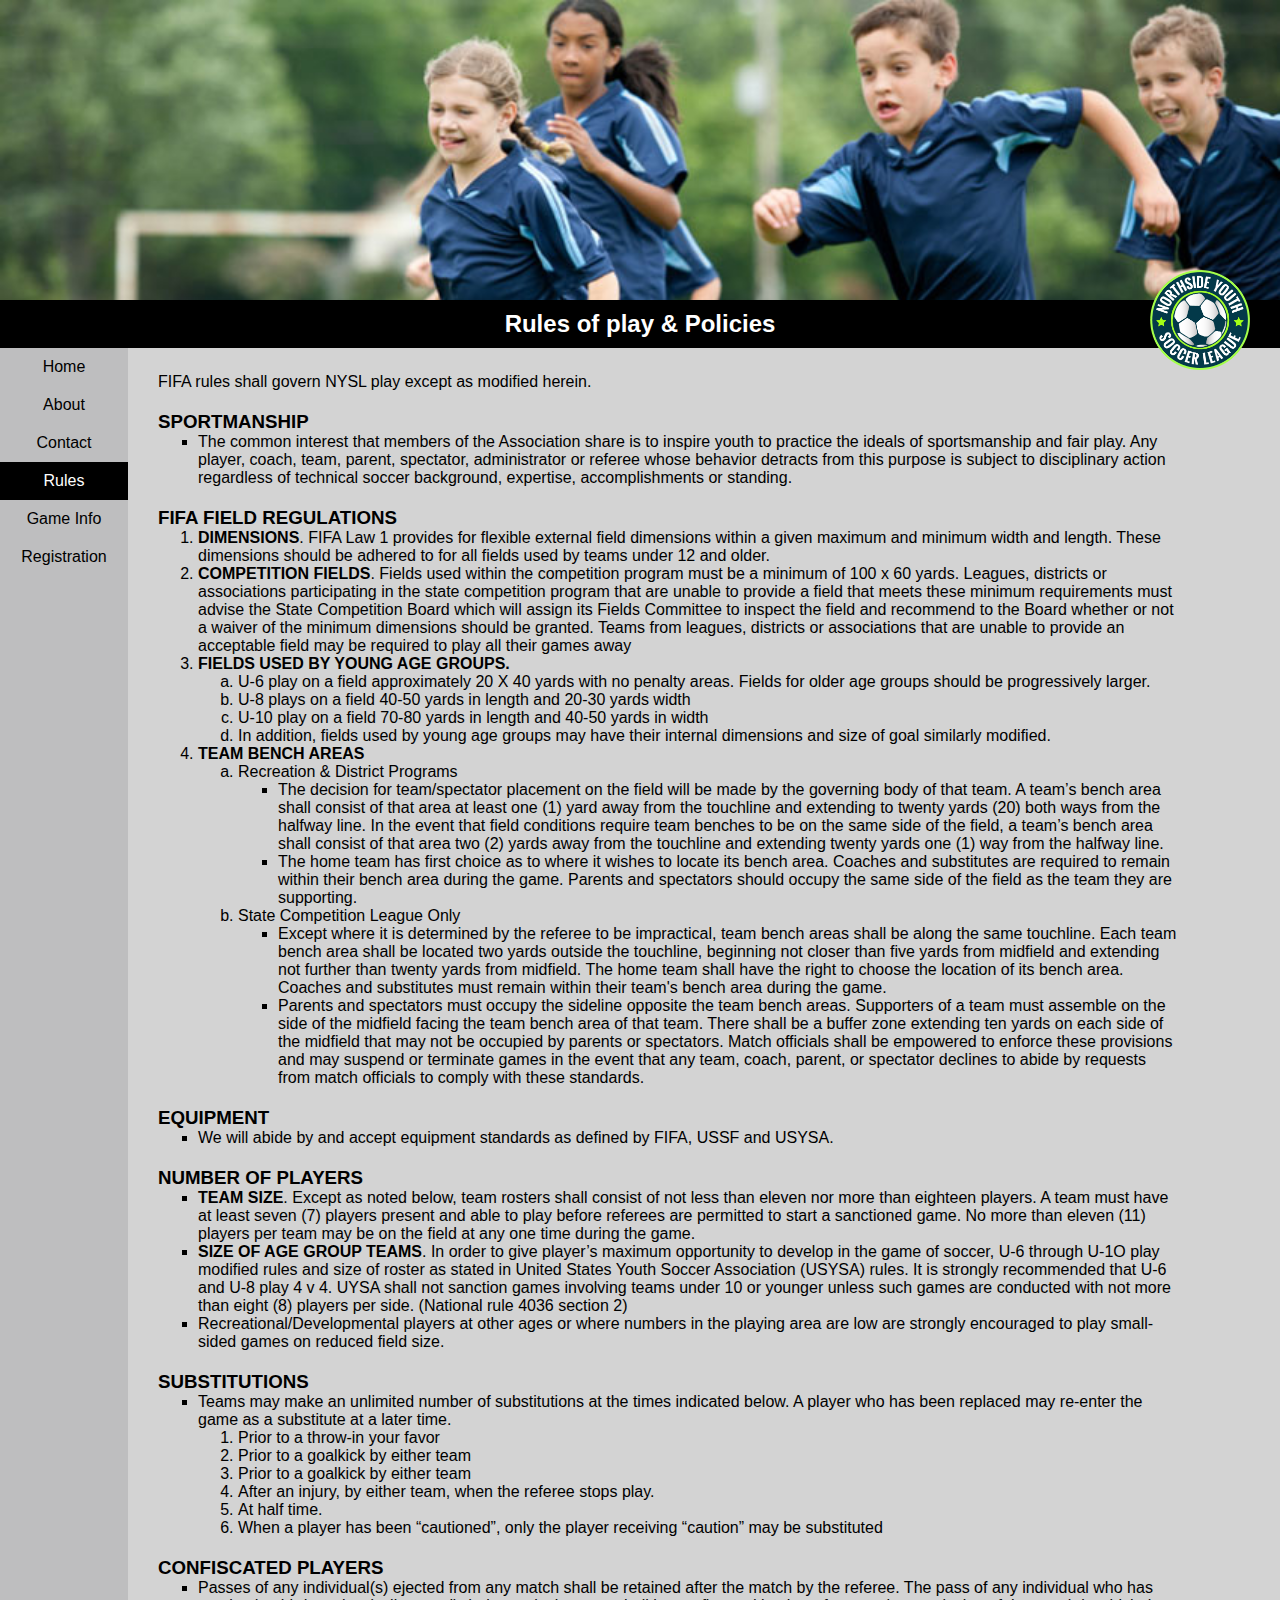
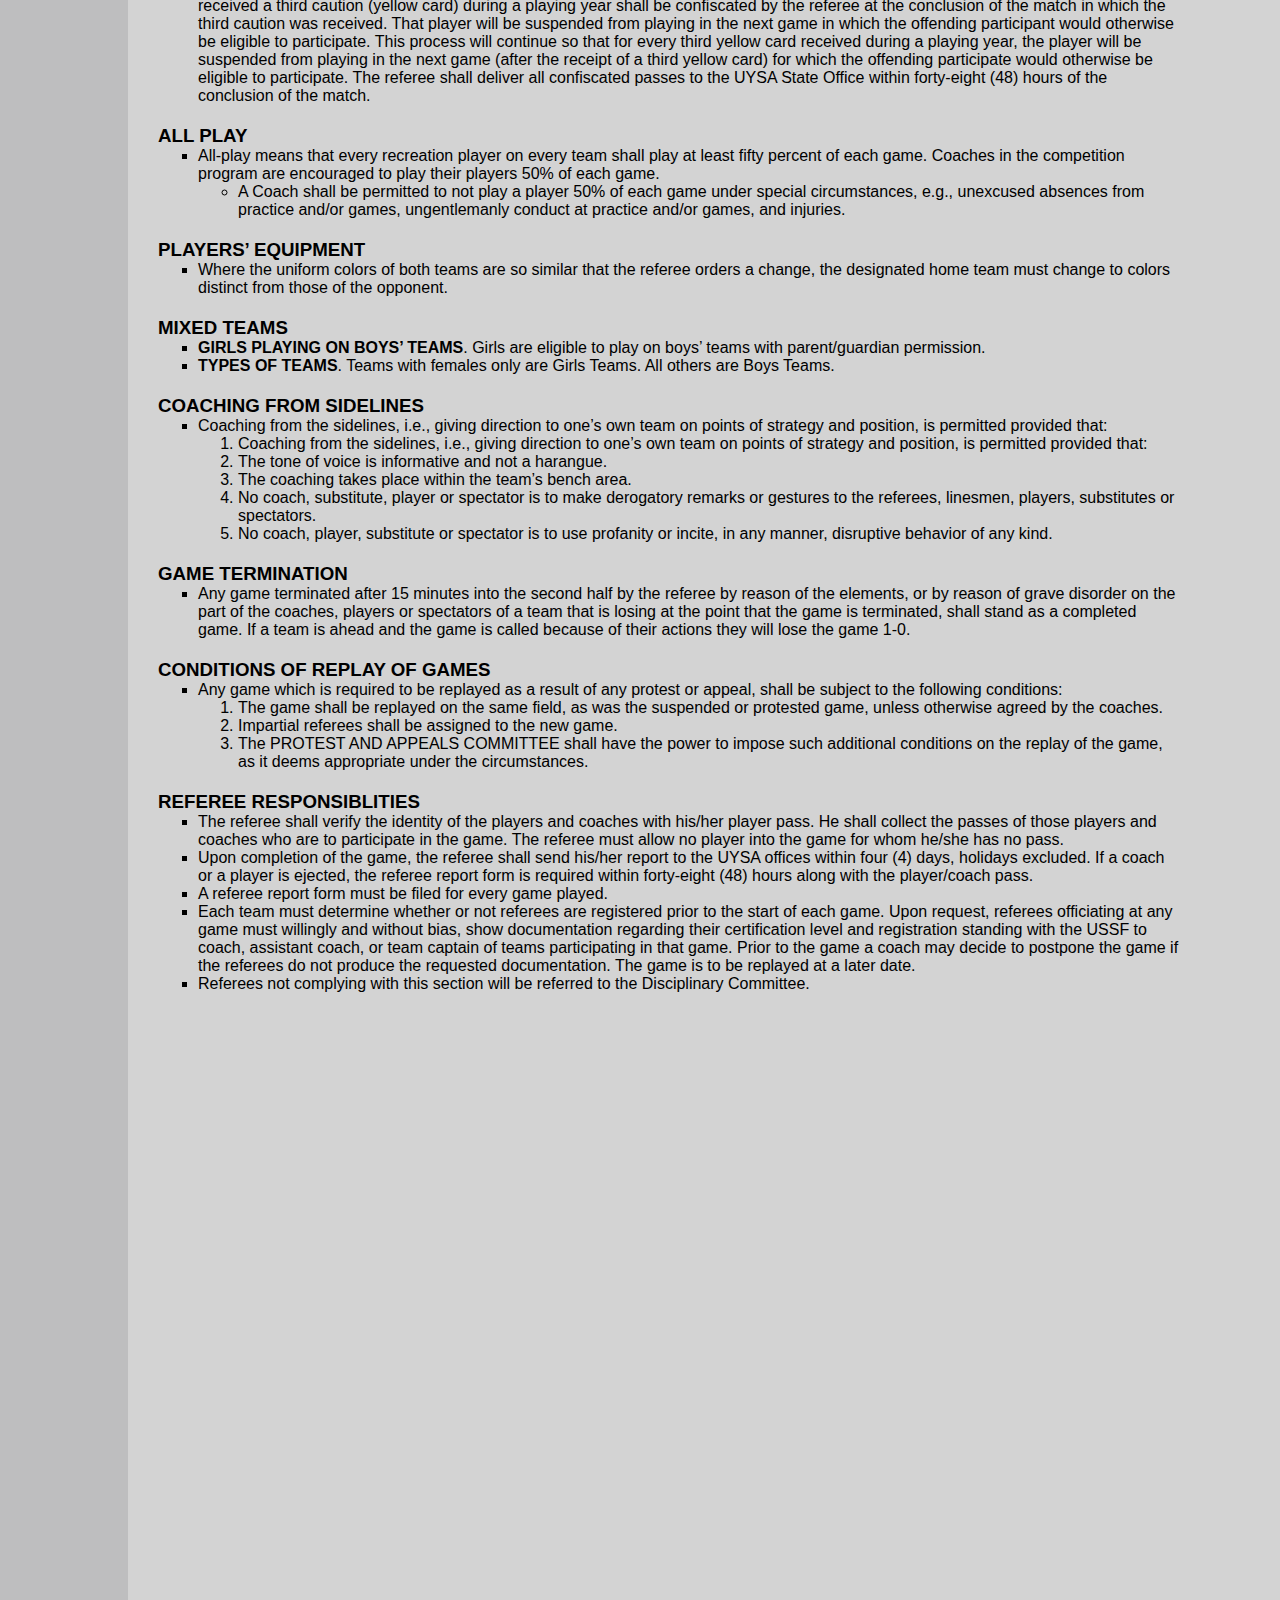
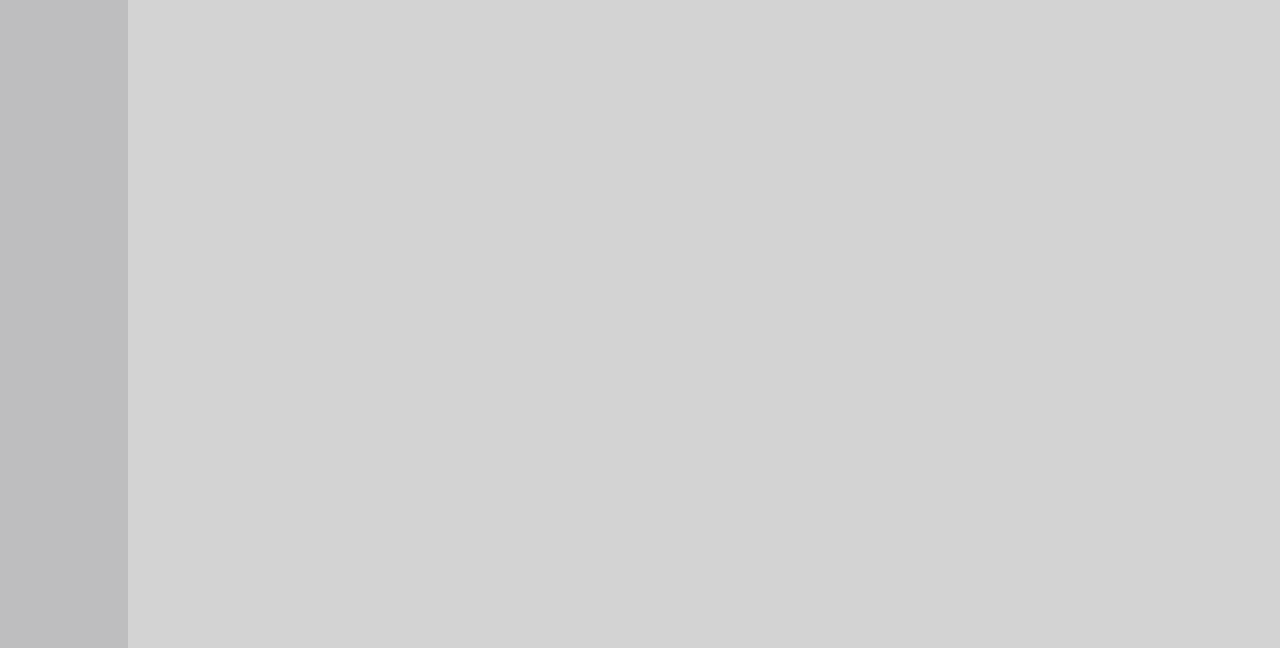
<file: rules.html>
<!DOCTYPE html>
<html lang="en">

<head>
  <meta charset="UTF-8" />
  <title>Rules of play & Policies</title>
  <link rel="stylesheet" href="styles/nysl_1.css" />
</head>

<body>
  <div id="contenedor">
    <h1>Northside Youth Soccer League</h1>

    <header>
      <!-- la imagen se agrega mediante CSS -->
    </header>

    <h2>Rules of play & Policies</h2>

    <img id="logo" src="img/logo.png" alt="NYSL logo" />

    <nav>
      <a href="index.html">Home</a>
      <a href="about.html">About</a>
      <a href="contact.html">Contact</a>
      <a href="#" id="bloque-actual">Rules</a>
      <a href="game_info.html">Game Info</a>
      <a href="registration.html">Registration</a>
    </nav>

    <section class="contenido-derecho no-padding">
      <p class="no-margin-bottom top-margin">
        FIFA rules shall govern NYSL play except as modified herein.
      </p>
      <h3 class="no-margin-bottom">SPORTMANSHIP</h3>
      <ul class="lista-square">
        <li>
          The common interest that members of the Association share is to
          inspire youth to practice the ideals of sportsmanship and fair play.
          Any player, coach, team, parent, spectator, administrator or referee
          whose behavior detracts from this purpose is subject to disciplinary
          action regardless of technical soccer background, expertise,
          accomplishments or standing.
        </li>
      </ul>
      <h3 class="no-margin-bottom">FIFA FIELD REGULATIONS</h3>
      <ol>
        <li>
          <span class="texto-negrita">DIMENSIONS</span>. FIFA Law 1 provides
          for flexible external field dimensions within a given maximum and
          minimum width and length. These dimensions should be adhered to for
          all fields used by teams under 12 and older.
        </li>
        <li>
          <span class="texto-negrita">COMPETITION FIELDS</span>. Fields used
          within the competition program must be a minimum of 100 x 60 yards.
          Leagues, districts or associations participating in the state
          competition program that are unable to provide a field that meets
          these minimum requirements must advise the State Competition Board
          which will assign its Fields Committee to inspect the field and
          recommend to the Board whether or not a waiver of the minimum
          dimensions should be granted. Teams from leagues, districts or
          associations that are unable to provide an acceptable field may be
          required to play all their games away
        </li>
        <li>
          <span class="texto-negrita">FIELDS USED BY YOUNG AGE GROUPS.</span>
          <ol class="lista-lower-alpha">
            <li>
              U-6 play on a field approximately 20 X 40 yards with no penalty
              areas. Fields for older age groups should be progressively
              larger.
            </li>
            <li>
              U-8 plays on a field 40-50 yards in length and 20-30 yards width
            </li>
            <li>
              U-10 play on a field 70-80 yards in length and 40-50 yards in
              width
            </li>
            <li>
              In addition, fields used by young age groups may have their
              internal dimensions and size of goal similarly modified.
            </li>
          </ol>
        </li>
        <li>
          <span class="texto-negrita">TEAM BENCH AREAS</span>
          <ol class="lista-lower-alpha">
            <li>
              Recreation & District Programs
              <ul class="lista-square">
                <li>
                  The decision for team/spectator placement on the field will
                  be made by the governing body of that team. A team’s bench
                  area shall consist of that area at least one (1) yard away
                  from the touchline and extending to twenty yards (20) both
                  ways from the halfway line. In the event that field
                  conditions require team benches to be on the same side of
                  the field, a team’s bench area shall consist of that area
                  two (2) yards away from the touchline and extending twenty
                  yards one (1) way from the halfway line.
                </li>
                <li>
                  The home team has first choice as to where it wishes to
                  locate its bench area. Coaches and substitutes are required
                  to remain within their bench area during the game. Parents
                  and spectators should occupy the same side of the field as
                  the team they are supporting.
                </li>
              </ul>
            </li>
            <li>
              State Competition League Only
              <ul class="lista-square">
                <li>
                  Except where it is determined by the referee to be
                  impractical, team bench areas shall be along the same
                  touchline. Each team bench area shall be located two yards
                  outside the touchline, beginning not closer than five yards
                  from midfield and extending not further than twenty yards
                  from midfield. The home team shall have the right to choose
                  the location of its bench area. Coaches and substitutes must
                  remain within their team's bench area during the game.
                </li>
                <li>
                  Parents and spectators must occupy the sideline opposite the
                  team bench areas. Supporters of a team must assemble on the
                  side of the midfield facing the team bench area of that
                  team. There shall be a buffer zone extending ten yards on
                  each side of the midfield that may not be occupied by
                  parents or spectators. Match officials shall be empowered to
                  enforce these provisions and may suspend or terminate games
                  in the event that any team, coach, parent, or spectator
                  declines to abide by requests from match officials to comply
                  with these standards.
                </li>
              </ul>
            </li>
          </ol>
        </li>
      </ol>
      <h3 class="no-margin-bottom">EQUIPMENT</h3>
      <ul class="lista-square">
        <li>
          We will abide by and accept equipment standards as defined by FIFA,
          USSF and USYSA.
        </li>
      </ul>
      <h3 class="no-margin-bottom">NUMBER OF PLAYERS</h3>
      <ul class="lista-square">
        <li>
          <span class="texto-negrita">TEAM SIZE</span>. Except as noted below,
          team rosters shall consist of not less than eleven nor more than
          eighteen players. A team must have at least seven (7) players
          present and able to play before referees are permitted to start a
          sanctioned game. No more than eleven (11) players per team may be on
          the field at any one time during the game.
        </li>
        <li>
          <span class="texto-negrita">SIZE OF AGE GROUP TEAMS</span>. In order
          to give player’s maximum opportunity to develop in the game of
          soccer, U-6 through U-1O play modified rules and size of roster as
          stated in United States Youth Soccer Association (USYSA) rules. It
          is strongly recommended that U-6 and U-8 play 4 v 4. UYSA shall not
          sanction games involving teams under 10 or younger unless such games
          are conducted with not more than eight (8) players per side.
          (National rule 4036 section 2)
        </li>
        <li>
          Recreational/Developmental players at other ages or where numbers in
          the playing area are low are strongly encouraged to play small-sided
          games on reduced field size.
        </li>
      </ul>
      <h3 class="no-margin-bottom">SUBSTITUTIONS</h3>
      <ul class="lista-square">
        <li>
          Teams may make an unlimited number of substitutions at the times
          indicated below. A player who has been replaced may re-enter the
          game as a substitute at a later time.
          <ol>
            <li>Prior to a throw-in your favor</li>
            <li>Prior to a goalkick by either team</li>
            <li>Prior to a goalkick by either team</li>
            <li>
              After an injury, by either team, when the referee stops play.
            </li>
            <li>At half time.</li>
            <li>
              When a player has been “cautioned”, only the player receiving
              “caution” may be substituted
            </li>
          </ol>
        </li>
      </ul>
      <h3 class="no-margin-bottom">CONFISCATED PLAYERS</h3>
      <ul class="lista-square">
        <li>
          Passes of any individual(s) ejected from any match shall be retained
          after the match by the referee. The pass of any individual who has
          received a third caution (yellow card) during a playing year shall
          be confiscated by the referee at the conclusion of the match in
          which the third caution was received. That player will be suspended
          from playing in the next game in which the offending participant
          would otherwise be eligible to participate. This process will
          continue so that for every third yellow card received during a
          playing year, the player will be suspended from playing in the next
          game (after the receipt of a third yellow card) for which the
          offending participate would otherwise be eligible to participate.
          The referee shall deliver all confiscated passes to the UYSA State
          Office within forty-eight (48) hours of the conclusion of the match.
        </li>
      </ul>
      <h3 class="no-margin-bottom">ALL PLAY</h3>
      <ul class="lista-square">
        <li>
          All-play means that every recreation player on every team shall play
          at least fifty percent of each game. Coaches in the competition
          program are encouraged to play their players 50% of each game.
          <ul>
            <li>
              A Coach shall be permitted to not play a player 50% of each game
              under special circumstances, e.g., unexcused absences from
              practice and/or games, ungentlemanly conduct at practice and/or
              games, and injuries.
            </li>
          </ul>
        </li>
      </ul>
      <h3 class="no-margin-bottom">PLAYERS’ EQUIPMENT</h3>
      <ul class="lista-square">
        <li>
          Where the uniform colors of both teams are so similar that the
          referee orders a change, the designated home team must change to
          colors distinct from those of the opponent.
        </li>
      </ul>
      <h3 class="no-margin-bottom">MIXED TEAMS</h3>
      <ul class="lista-square">
        <li>
          <span class="texto-negrita">GIRLS PLAYING ON BOYS’ TEAMS</span>.
          Girls are eligible to play on boys’ teams with parent/guardian
          permission.
        </li>
        <li>
          <span class="texto-negrita">TYPES OF TEAMS</span>. Teams with
          females only are Girls Teams. All others are Boys Teams.
        </li>
      </ul>
      <h3 class="no-margin-bottom">COACHING FROM SIDELINES</h3>
      <ul class="lista-square">
        <li>
          Coaching from the sidelines, i.e., giving direction to one’s own
          team on points of strategy and position, is permitted provided that:
          <ol>
            <li>
              Coaching from the sidelines, i.e., giving direction to one’s own
              team on points of strategy and position, is permitted provided
              that:
            </li>
            <li>The tone of voice is informative and not a harangue.</li>
            <li>The coaching takes place within the team’s bench area.</li>
            <li>
              No coach, substitute, player or spectator is to make derogatory
              remarks or gestures to the referees, linesmen, players,
              substitutes or spectators.
            </li>
            <li>
              No coach, player, substitute or spectator is to use profanity or
              incite, in any manner, disruptive behavior of any kind.
            </li>
          </ol>
        </li>
      </ul>
      <h3 class="no-margin-bottom">GAME TERMINATION</h3>
      <ul class="lista-square">
        <li>
          Any game terminated after 15 minutes into the second half by the
          referee by reason of the elements, or by reason of grave disorder on
          the part of the coaches, players or spectators of a team that is
          losing at the point that the game is terminated, shall stand as a
          completed game. If a team is ahead and the game is called because of
          their actions they will lose the game 1-0.
        </li>
      </ul>
      <h3 class="no-margin-bottom">CONDITIONS OF REPLAY OF GAMES</h3>
      <ul class="lista-square">
        <li>
          Any game which is required to be replayed as a result of any protest
          or appeal, shall be subject to the following conditions:
          <ol>
            <li>
              The game shall be replayed on the same field, as was the
              suspended or protested game, unless otherwise agreed by the
              coaches.
            </li>
            <li>Impartial referees shall be assigned to the new game.</li>
            <li>
              The PROTEST AND APPEALS COMMITTEE shall have the power to impose
              such additional conditions on the replay of the game, as it
              deems appropriate under the circumstances.
            </li>
          </ol>
        </li>
      </ul>
      <h3 class="no-margin-bottom">REFEREE RESPONSIBLITIES</h3>
      <ul class="lista-square">
        <li>
          The referee shall verify the identity of the players and coaches
          with his/her player pass. He shall collect the passes of those
          players and coaches who are to participate in the game. The referee
          must allow no player into the game for whom he/she has no pass.
        </li>
        <li>
          Upon completion of the game, the referee shall send his/her report
          to the UYSA offices within four (4) days, holidays excluded. If a
          coach or a player is ejected, the referee report form is required
          within forty-eight (48) hours along with the player/coach pass.
        </li>
        <li>A referee report form must be filed for every game played.</li>
        <li>
          Each team must determine whether or not referees are registered
          prior to the start of each game. Upon request, referees officiating
          at any game must willingly and without bias, show documentation
          regarding their certification level and registration standing with
          the USSF to coach, assistant coach, or team captain of teams
          participating in that game. Prior to the game a coach may decide to
          postpone the game if the referees do not produce the requested
          documentation. The game is to be replayed at a later date.
        </li>
        <li>
          Referees not complying with this section will be referred to the
          Disciplinary Committee.
        </li>
      </ul>
    </section>
  </div>
</body>

</html>
</file>
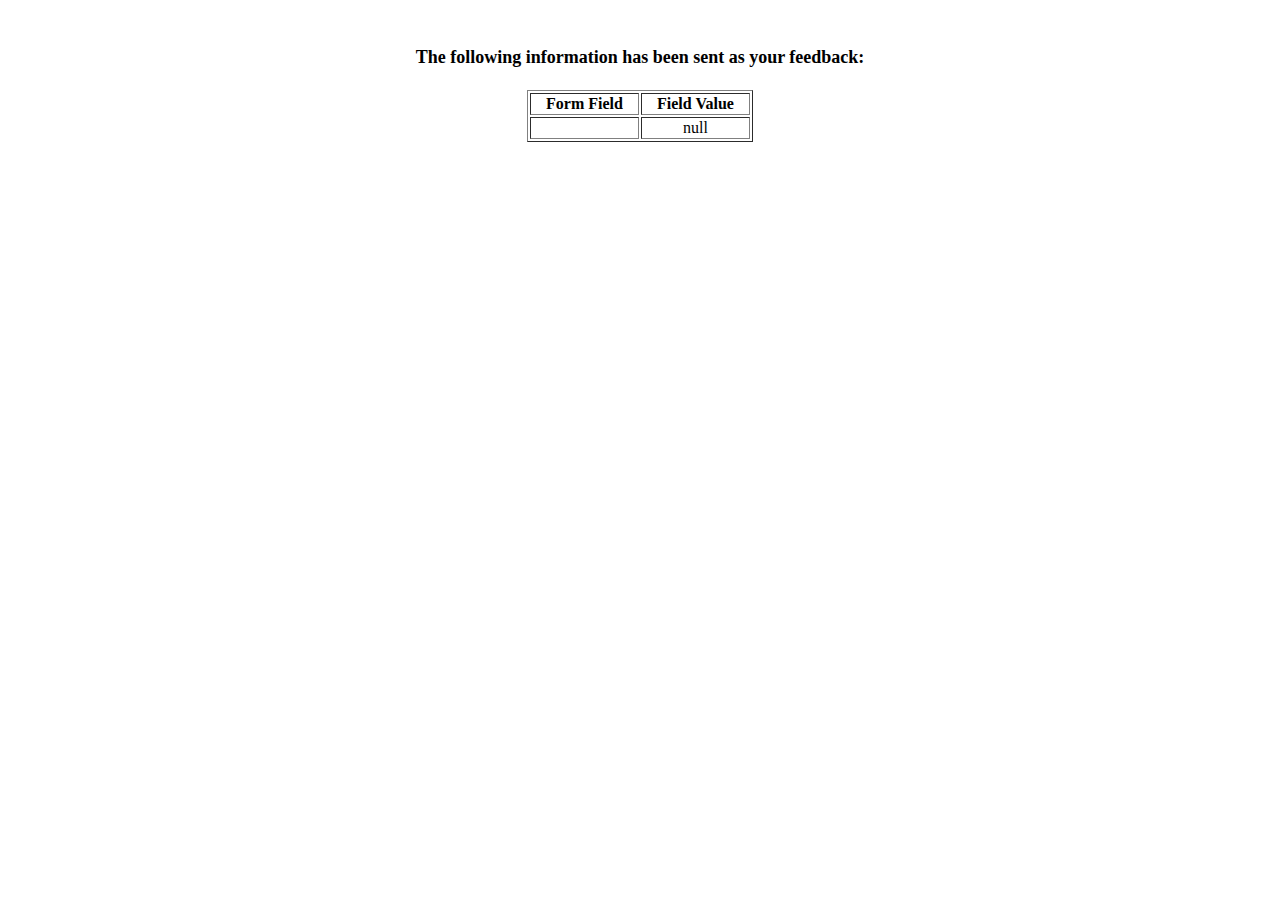
<file: show_data.html>
<html>
<head>
<title>Feedback Sent</title>
</head>
<body>
<p align=center>&nbsp;</p>
<h1 align=center><font size="+1">The following information has been sent as your
  feedback:</font></h1>

<table border="1" align=center width="226">
  <tr>
    <th align="center">Form Field</th>
    <th align="center">Field Value</th>
  </tr>

<script language="javascript">
var args = location.search.substr(1).split('&');
for (var i = 0; i < args.length; ++i) {
  var parts = args[i].split('=');
  if (parts != null) {
    var field = parts[0];
    var value = parts[1];
    if (value == null) {
      value = "null"
    }
    else {
      value = '"' + unescape(value.replace(/\+/g, ' ')) + '"';
    }

    document.writeln('<tr><td align="center">' + field + '</td>');
    document.writeln('<td align="center">' + value + '</td></tr>');
  }
}
</script>

<noscript>
<tr><td>
<p>You need to turn on Javascript in your browser.</p>

<p>In Microsoft Internet Explorer 4 or greater:</p>
<ul>
<li>From the "Tools" menu (in IE 4, it's the "View" menu), select "Internet Options".</li>
<li>Click on the "Security" tab.</li>
<li>Click on the "Custom Level" button. (In IE 4, select "Custom"
and then click on "Settings...".)</li>
<li>Under "Active scripting" make sure "Enable" is selected.</li>
</ul>

<p>In Netscape version 4 or greater:</p>
<ul>
<li>From the <b>Edit</b> menu, select <b>Preferences</b>.</li>
<li>In the <b>Category</b> list on the left, click on the word "Advanced".</li>
<li>In the panel on the right, make sure "Enable JavaScript" is checked.</li>
<li>Click the <b>OK</b> button.</li>
</ul>

</td></tr>
</noscript>

</table>
</body>
</html>
</file>
<file: styles/nysl_1.css>
html {
  box-sizing: border-box;
  background-color: lightgray;
}

*,
*:before,
*:after {
  box-sizing: inherit;
}

html,
body {
  width: 100%;
  margin: 0px 0px;
}

p {
  margin: 0px 0px;
  padding: 0px 0px;
}

ul {
  margin-top: 0px;
  margin-bottom: 0px;
}

ol {
  margin-top: 0px;
  margin-bottom: 0px;
}

.no-border {
  border: 0px;
}

.underline {
  text-decoration: underline;
}

.italic {
  font-style: italic;
}

.top-margin {
  margin-top: 25px;
}

.bottom-margin {
  margin-bottom: 20px;
}

.no-margin-bottom {
  margin-bottom: 0px;
}

.no-margin {
  margin: 0px 0px;
}

.lpadding {
  margin-left: 20px;
}

.no-padding {
  padding: 0px 0px;
}

.no-padding-bottom {
  padding-bottom: 0px;
}

.lista-lower-alpha {
  list-style-type: lower-alpha;
}

.lista-square {
  list-style-type: square;
}

.texto-negrita {
  font-weight: bold;
}

.block-display {
  display: block;
}

div#contenedor {
  font-family: sans-serif;
  width: 100%;
  position: absolute;
  overflow: auto;
}

header {
  height: 300px;
  width: 100%;
  background-image: url(../img/design2_image1.jpg);
  background-repeat: no-repeat;
  background-size: cover;
}

h1 {
  margin: 0px 0px;
  color: black;
  position: absolute;
  display: none;
  top: 5px;
  left: 5px;
}

h2 {
  text-align: center;
  background-color: black;
  padding: 10px 0;
  margin: 0px 0px;
  color: white;
}

h3 {
  padding: 0px 0px;
  margin-top: 20px;
  margin-bottom: 5px;
}

img#logo {
  position: absolute;
  width: 100px;
  height: 100px;
  top: 270px;
  left: 1150px;
}

nav {
  text-align: center;
  float: left;
  width: 10%;
  height: 3500px;
  margin-right: 30px;
  background-color: #bebebf;
}

nav a {
  display: block;
  padding: 10px 20px;
  text-decoration: none;
  color: black;
}

nav a#bloque-actual {
  background-color: black;
  color: white;
}

nav a:active {
  text-decoration: none;
  color: black;
  border: 0px solid gray;
}

.contenido-derecho {
  float: left;
  width: 80%;
}

table {
  width: 100%;
  margin: 20px 0px;
  background-color: #f1f1f1;
  border-collapse: collapse;
}

.fila-principal {
  background-color: black;
  color: white;
}

table td,
table th {
  border: 1px solid gray;
  height: 25px;
}

table.tabla-horarios td {
  text-align: center;
}

table#tabla-ubicaciones {
  text-align: left;
}

table#tabla-ubicaciones th {
  text-align: center;
}

div#game-info-inferior > p {
  margin-bottom: 20px;
}

section#maps {
  width: 100%;
  background-color: #f1f1f1;
}

h4.nombre-institucion {
  margin-top: 0px;
  text-align: center;
  font-size: 20px;
}

div.direccion-institucion {
  text-align: center;
  font-size: 15px;
}

td.celda-mapa iframe {
  width: 100%;
  border: 0px;
}

#form-container {
  background-color: #f1f1f1;
  border: 1px solid gray;
  padding: 0px 15px;
}

fieldset {
  margin-bottom: 25px;
  padding: 10px 10px;
  border: 0px 0px;
}

.row {
  width: 100%;
  margin-bottom: 15px;
  overflow: auto;
}

.col-100 {
  width: 100%;
  float: left;
}

.col-50 {
  width: 50%;
  float: left;
}

.col-25 {
  width: 25%;
  float: left;
}

input[type="text"] {
  width: 80%;
  line-height: 20px;
}

#submit-button {
  background-color: #47a2df;
  color: white;
  font-weight: bold;
  border: 1px solid #337cac;
  border-radius: 5px;
  padding: 8px 8px;
  margin: 10px 10px;
}
</file>
